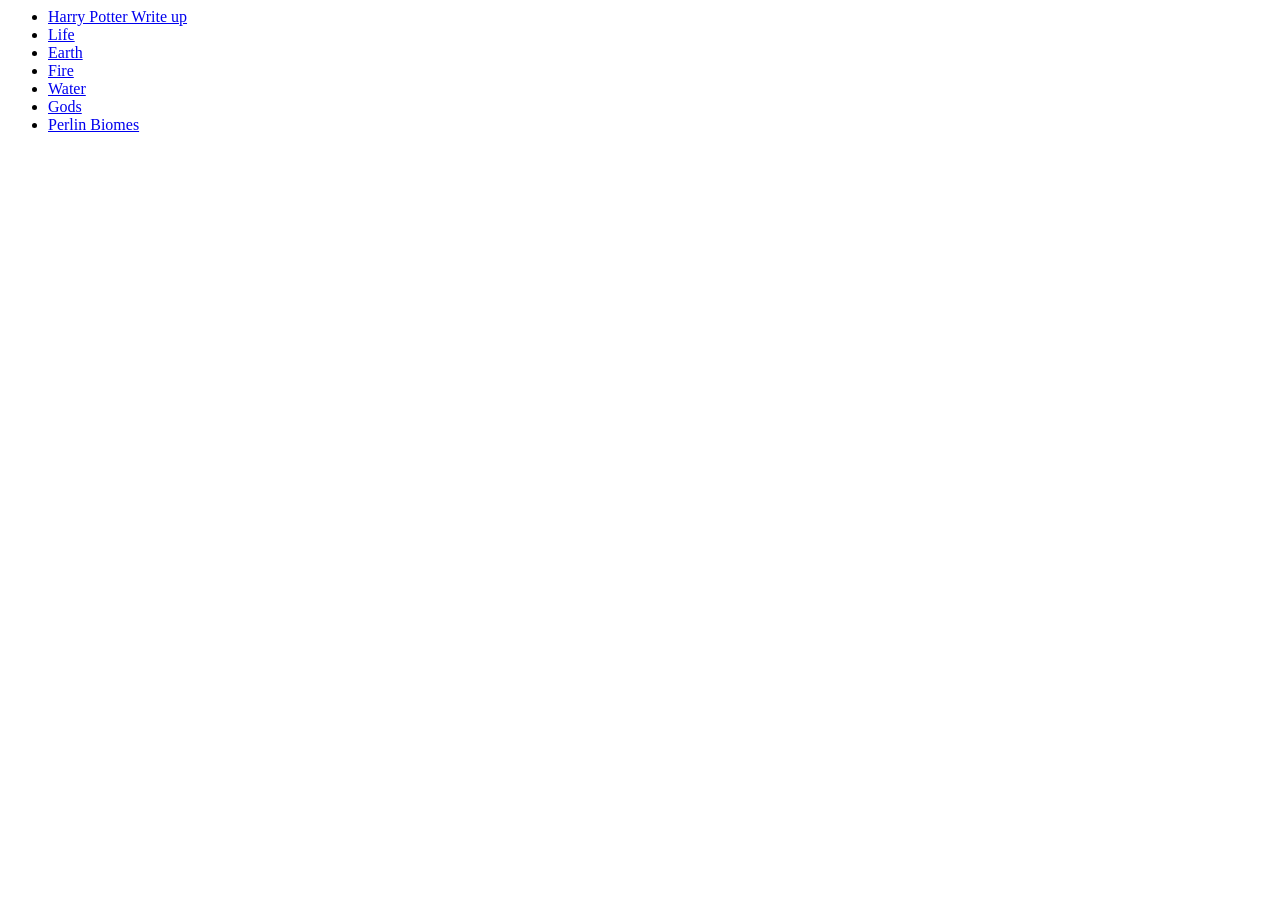
<file: index.html>
<head>
	<!-- Google Tag Manager -->
	<script>(function(w,d,s,l,i){w[l]=w[l]||[];w[l].push({'gtm.start':
	new Date().getTime(),event:'gtm.js'});var f=d.getElementsByTagName(s)[0],
	j=d.createElement(s),dl=l!='dataLayer'?'&l='+l:'';j.async=true;j.src=
	'https://www.googletagmanager.com/gtm.js?id='+i+dl;f.parentNode.insertBefore(j,f);
	})(window,document,'script','dataLayer','GTM-N2RHJV7');</script>
	<!-- End Google Tag Manager -->
	<script>
	  !function(){var analytics=window.analytics=window.analytics||[];if(!analytics.initialize)if(analytics.invoked)window.console&&console.error&&console.error("Segment snippet included twice.");else{analytics.invoked=!0;analytics.methods=["trackSubmit","trackClick","trackLink","trackForm","pageview","identify","reset","group","track","ready","alias","debug","page","once","off","on"];analytics.factory=function(t){return function(){var e=Array.prototype.slice.call(arguments);e.unshift(t);analytics.push(e);return analytics}};for(var t=0;t<analytics.methods.length;t++){var e=analytics.methods[t];analytics[e]=analytics.factory(e)}analytics.load=function(t,e){var n=document.createElement("script");n.type="text/javascript";n.async=!0;n.src="https://cdn.segment.com/analytics.js/v1/"+t+"/analytics.min.js";var a=document.getElementsByTagName("script")[0];a.parentNode.insertBefore(n,a);analytics._loadOptions=e};analytics.SNIPPET_VERSION="4.1.0";
	  analytics.load("qs7KP1SrnlSjcbhibs72qinBI5zYiNpm");
	  analytics.page();
	  }}();
	</script>
</head>
<body>
	<!-- Google Tag Manager (noscript) -->
	<noscript><iframe src="https://www.googletagmanager.com/ns.html?id=GTM-N2RHJV7"
	height="0" width="0" style="display:none;visibility:hidden"></iframe></noscript>
	<!-- End Google Tag Manager (noscript) -->
	<ul>
		<li>
			<a href="harry-potter.html">Harry Potter Write up</a>
		</li>
		<li>
			<a href="life.html">Life</a>
		</li>
		<li>
			<a href="dungeon.html">Earth</a>
		</li>
		<li>
			<a href="fire.html">Fire</a>
		</li>
		<li>
			<a href="water.html">Water</a>
		</li>
		<li>
			<a href="gods.html">Gods</a>
		</li>
		<li>
			<a href="perlin-biome.html">Perlin Biomes</a>
		</li>
	</ul>	
</body>
</file>
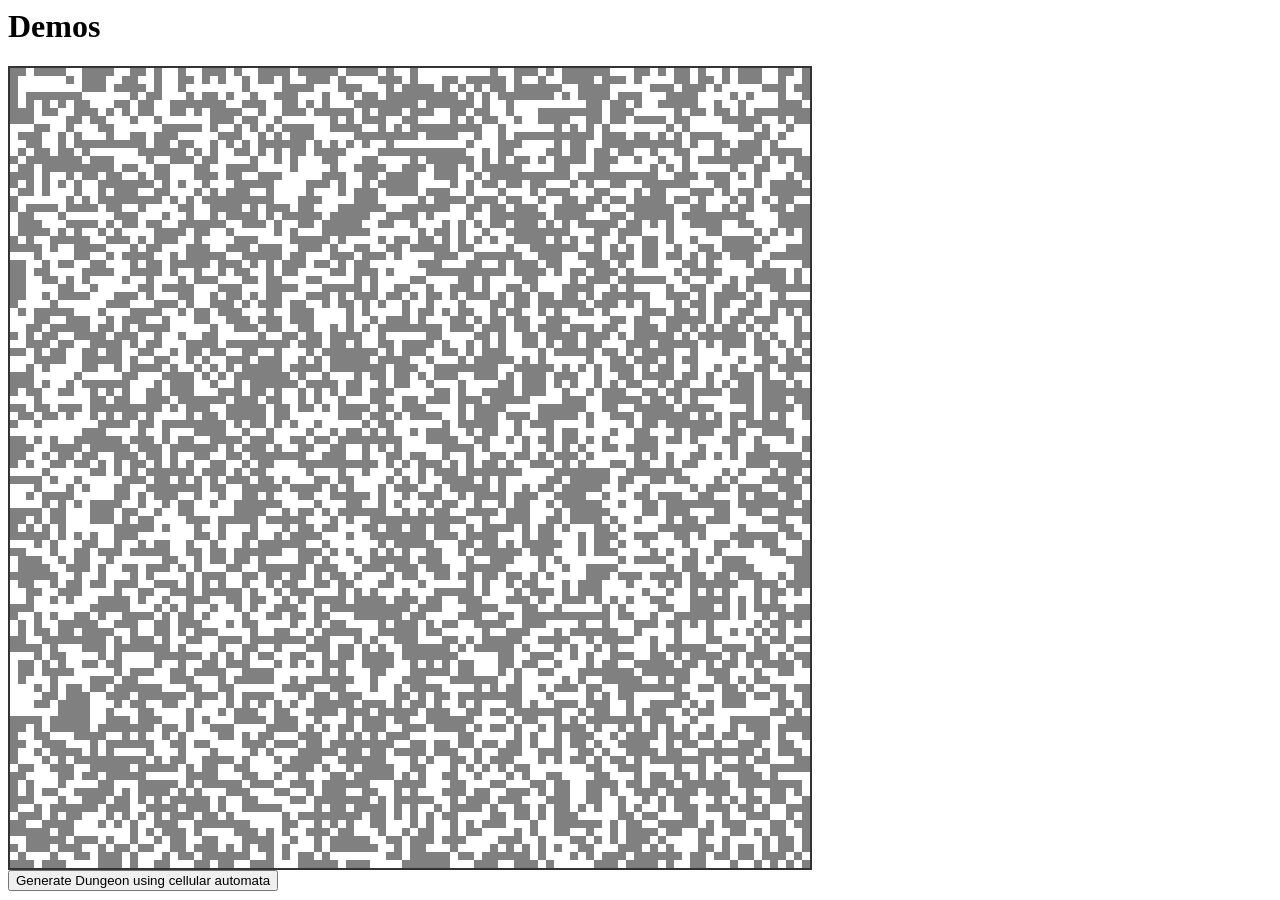
<file: dungeon.html>
<head>
	<!-- Google Tag Manager -->
	<script>(function(w,d,s,l,i){w[l]=w[l]||[];w[l].push({'gtm.start':
	new Date().getTime(),event:'gtm.js'});var f=d.getElementsByTagName(s)[0],
	j=d.createElement(s),dl=l!='dataLayer'?'&l='+l:'';j.async=true;j.src=
	'https://www.googletagmanager.com/gtm.js?id='+i+dl;f.parentNode.insertBefore(j,f);
	})(window,document,'script','dataLayer','GTM-N2RHJV7');</script>
	<!-- End Google Tag Manager -->
	<script>
	  !function(){var analytics=window.analytics=window.analytics||[];if(!analytics.initialize)if(analytics.invoked)window.console&&console.error&&console.error("Segment snippet included twice.");else{analytics.invoked=!0;analytics.methods=["trackSubmit","trackClick","trackLink","trackForm","pageview","identify","reset","group","track","ready","alias","debug","page","once","off","on"];analytics.factory=function(t){return function(){var e=Array.prototype.slice.call(arguments);e.unshift(t);analytics.push(e);return analytics}};for(var t=0;t<analytics.methods.length;t++){var e=analytics.methods[t];analytics[e]=analytics.factory(e)}analytics.load=function(t,e){var n=document.createElement("script");n.type="text/javascript";n.async=!0;n.src="https://cdn.segment.com/analytics.js/v1/"+t+"/analytics.min.js";var a=document.getElementsByTagName("script")[0];a.parentNode.insertBefore(n,a);analytics._loadOptions=e};analytics.SNIPPET_VERSION="4.1.0";
	  analytics.load("qs7KP1SrnlSjcbhibs72qinBI5zYiNpm");
	  analytics.page();
	  }}();
	</script>
</head>
<body>
	<!-- Google Tag Manager (noscript) -->
	<noscript><iframe src="https://www.googletagmanager.com/ns.html?id=GTM-N2RHJV7"
	height="0" width="0" style="display:none;visibility:hidden"></iframe></noscript>
	<!-- End Google Tag Manager (noscript) -->
	<h1>Demos</h1>
	<canvas width="800" height="800"  style="border:solid #333 2px;"></canvas>
	<br/>
	<script type="text/javascript" src="src/dungeon.js"></script>
	<button onclick="run()">Generate Dungeon using cellular automata</button>
</body>
</file>
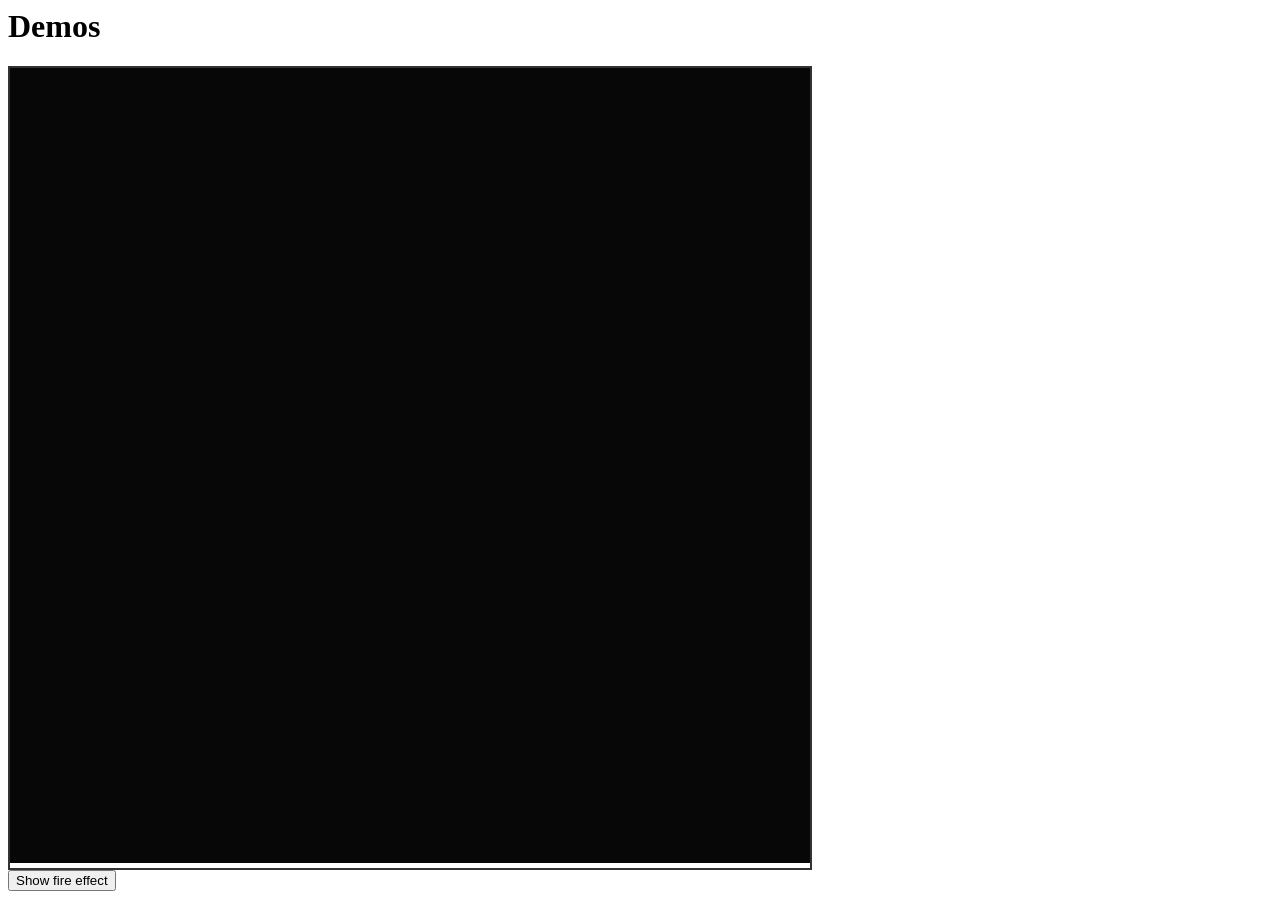
<file: fire.html>
<head>
	<!-- Google Tag Manager -->
	<script>(function(w,d,s,l,i){w[l]=w[l]||[];w[l].push({'gtm.start':
	new Date().getTime(),event:'gtm.js'});var f=d.getElementsByTagName(s)[0],
	j=d.createElement(s),dl=l!='dataLayer'?'&l='+l:'';j.async=true;j.src=
	'https://www.googletagmanager.com/gtm.js?id='+i+dl;f.parentNode.insertBefore(j,f);
	})(window,document,'script','dataLayer','GTM-N2RHJV7');</script>
	<!-- End Google Tag Manager -->
	<script>
	  !function(){var analytics=window.analytics=window.analytics||[];if(!analytics.initialize)if(analytics.invoked)window.console&&console.error&&console.error("Segment snippet included twice.");else{analytics.invoked=!0;analytics.methods=["trackSubmit","trackClick","trackLink","trackForm","pageview","identify","reset","group","track","ready","alias","debug","page","once","off","on"];analytics.factory=function(t){return function(){var e=Array.prototype.slice.call(arguments);e.unshift(t);analytics.push(e);return analytics}};for(var t=0;t<analytics.methods.length;t++){var e=analytics.methods[t];analytics[e]=analytics.factory(e)}analytics.load=function(t,e){var n=document.createElement("script");n.type="text/javascript";n.async=!0;n.src="https://cdn.segment.com/analytics.js/v1/"+t+"/analytics.min.js";var a=document.getElementsByTagName("script")[0];a.parentNode.insertBefore(n,a);analytics._loadOptions=e};analytics.SNIPPET_VERSION="4.1.0";
	  analytics.load("qs7KP1SrnlSjcbhibs72qinBI5zYiNpm");
	  analytics.page();
	  }}();
	</script>
</head>
<body>
	<!-- Google Tag Manager (noscript) -->
	<noscript><iframe src="https://www.googletagmanager.com/ns.html?id=GTM-N2RHJV7"
	height="0" width="0" style="display:none;visibility:hidden"></iframe></noscript>
	<!-- End Google Tag Manager (noscript) -->
	<h1>Demos</h1>
	<canvas width="800" height="800" style="border:solid #333 2px;"></canvas>
	<br/>
	<script type="text/javascript" src="src/fire.js"></script>
	<button onclick="run()">Show fire effect</button>
</body>
</file>
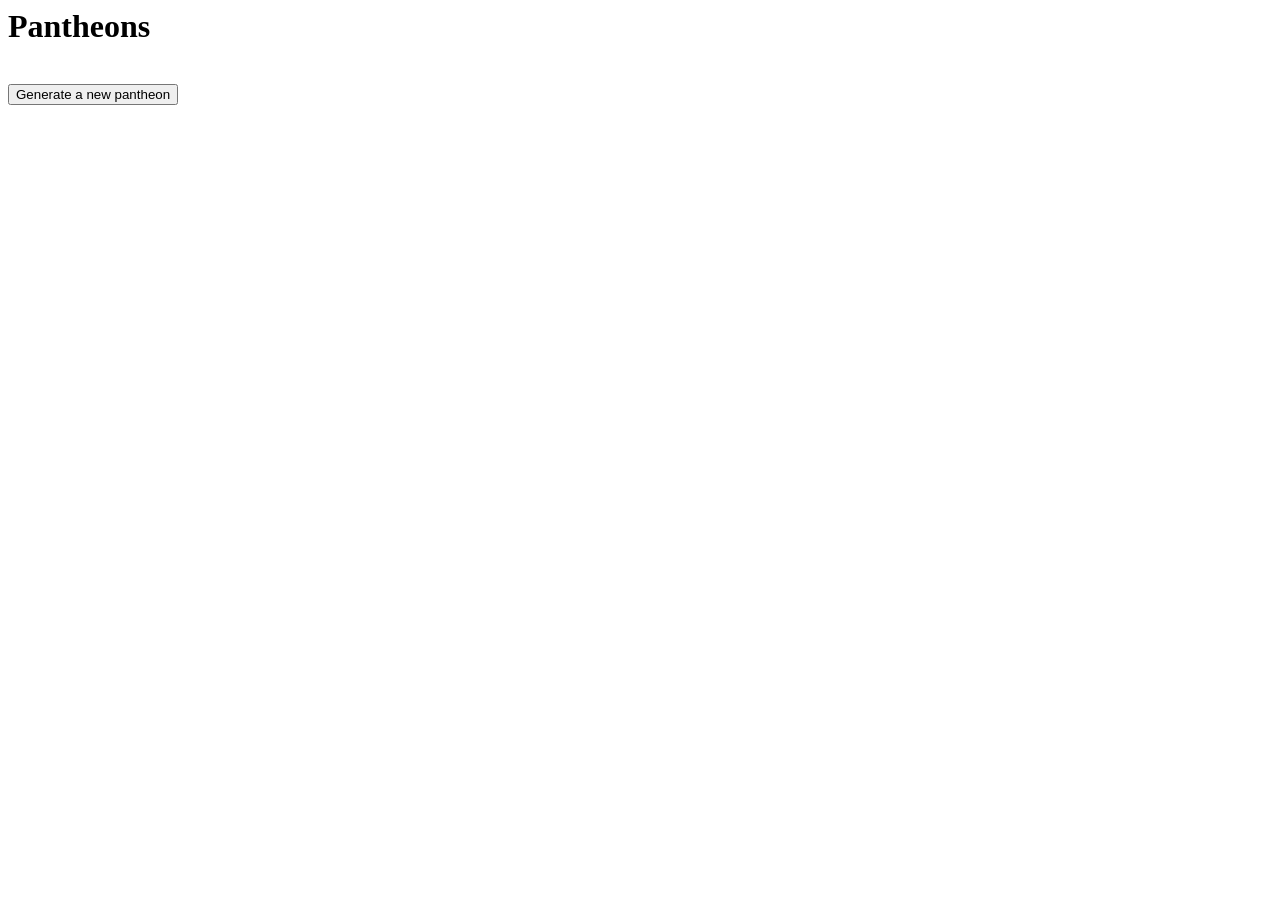
<file: gods.html>
<head>
	<!-- Google Tag Manager -->
	<script>(function(w,d,s,l,i){w[l]=w[l]||[];w[l].push({'gtm.start':
	new Date().getTime(),event:'gtm.js'});var f=d.getElementsByTagName(s)[0],
	j=d.createElement(s),dl=l!='dataLayer'?'&l='+l:'';j.async=true;j.src=
	'https://www.googletagmanager.com/gtm.js?id='+i+dl;f.parentNode.insertBefore(j,f);
	})(window,document,'script','dataLayer','GTM-N2RHJV7');</script>
	<!-- End Google Tag Manager -->
	<script>
	  !function(){var analytics=window.analytics=window.analytics||[];if(!analytics.initialize)if(analytics.invoked)window.console&&console.error&&console.error("Segment snippet included twice.");else{analytics.invoked=!0;analytics.methods=["trackSubmit","trackClick","trackLink","trackForm","pageview","identify","reset","group","track","ready","alias","debug","page","once","off","on"];analytics.factory=function(t){return function(){var e=Array.prototype.slice.call(arguments);e.unshift(t);analytics.push(e);return analytics}};for(var t=0;t<analytics.methods.length;t++){var e=analytics.methods[t];analytics[e]=analytics.factory(e)}analytics.load=function(t,e){var n=document.createElement("script");n.type="text/javascript";n.async=!0;n.src="https://cdn.segment.com/analytics.js/v1/"+t+"/analytics.min.js";var a=document.getElementsByTagName("script")[0];a.parentNode.insertBefore(n,a);analytics._loadOptions=e};analytics.SNIPPET_VERSION="4.1.0";
	  analytics.load("qs7KP1SrnlSjcbhibs72qinBI5zYiNpm");
	  analytics.page();
	  }}();
	</script>
	<link rel="stylesheet" type="text/css" href="resources/css/gods.css"/>
</head>
<body>
	<!-- Google Tag Manager (noscript) -->
	<noscript><iframe src="https://www.googletagmanager.com/ns.html?id=GTM-N2RHJV7"
	height="0" width="0" style="display:none;visibility:hidden"></iframe></noscript>
	<!-- End Google Tag Manager (noscript) -->
	<h1>Pantheons</h1>
	<div id="pantheonContainer" />
	<br/>
	<script type="text/javascript" src="src/gods.js"></script>
	<button onclick="createGod()">Generate a new pantheon</button>
</body>
</file>
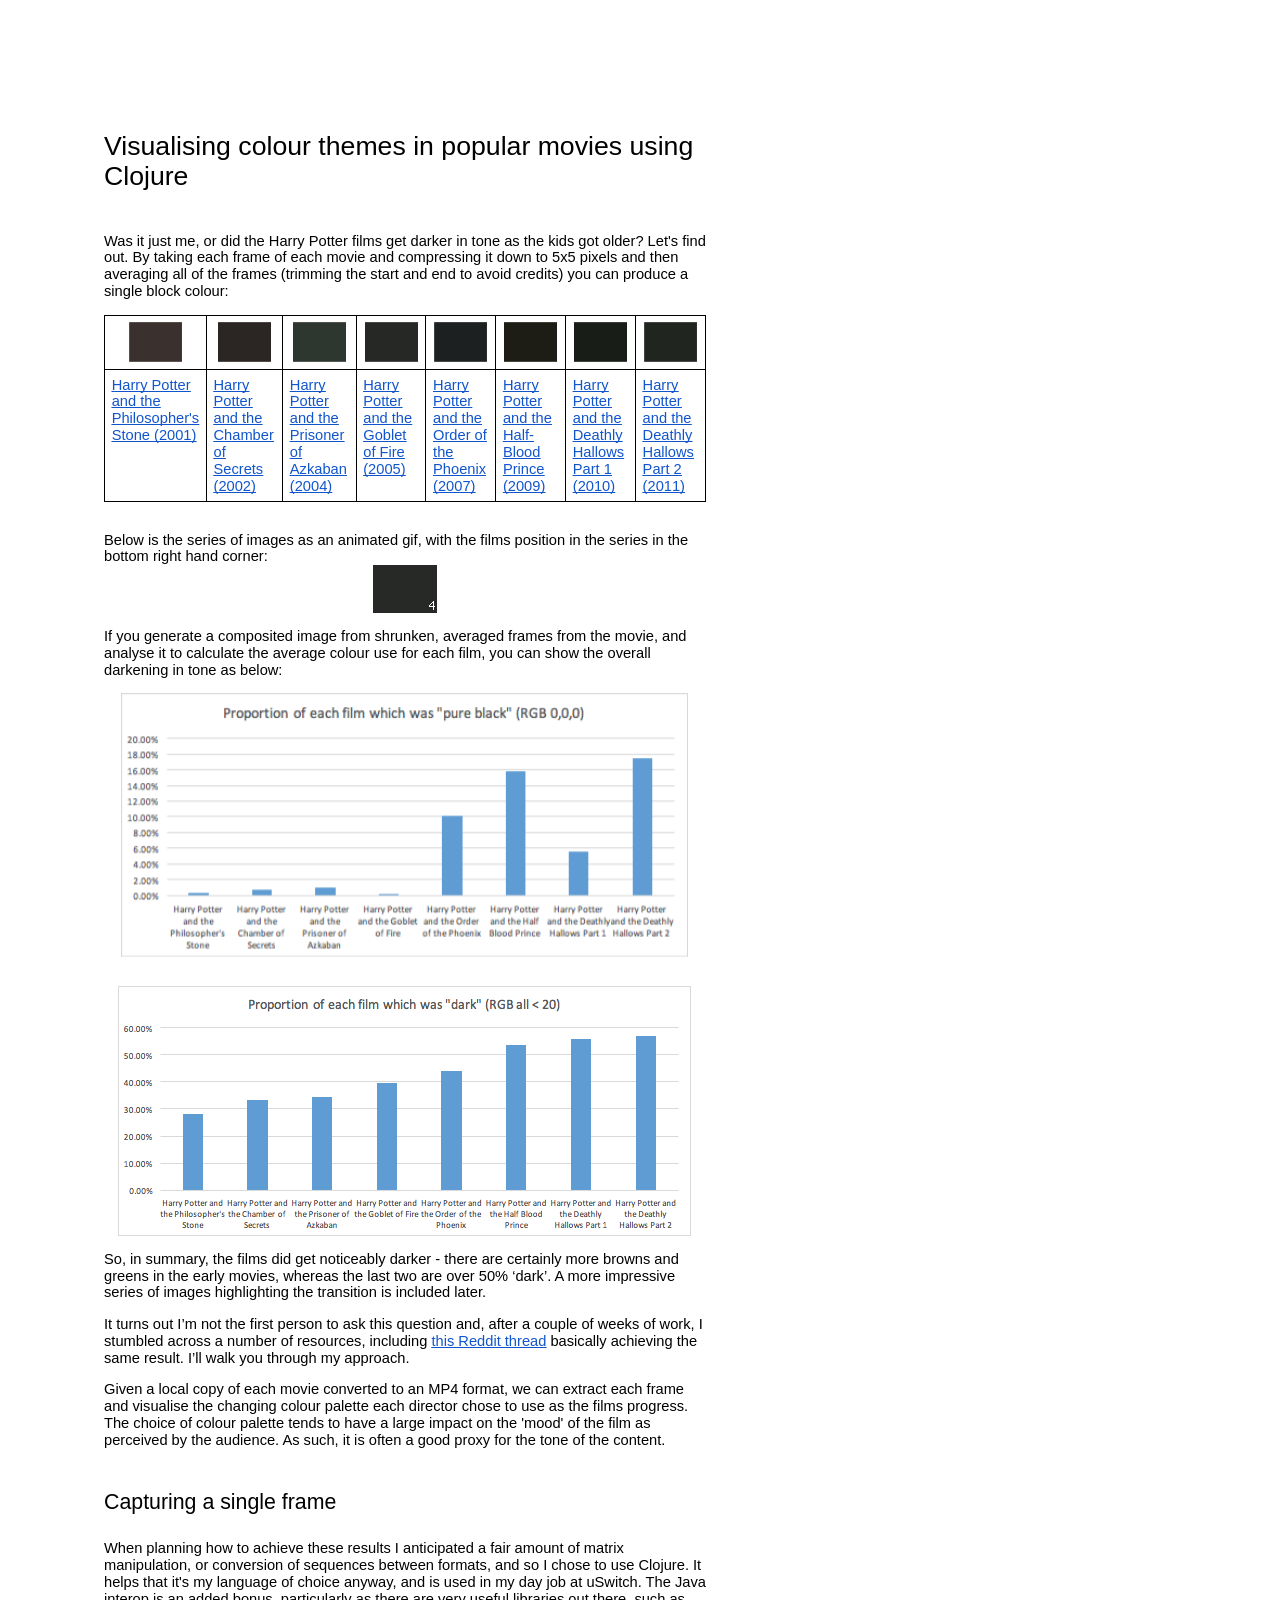
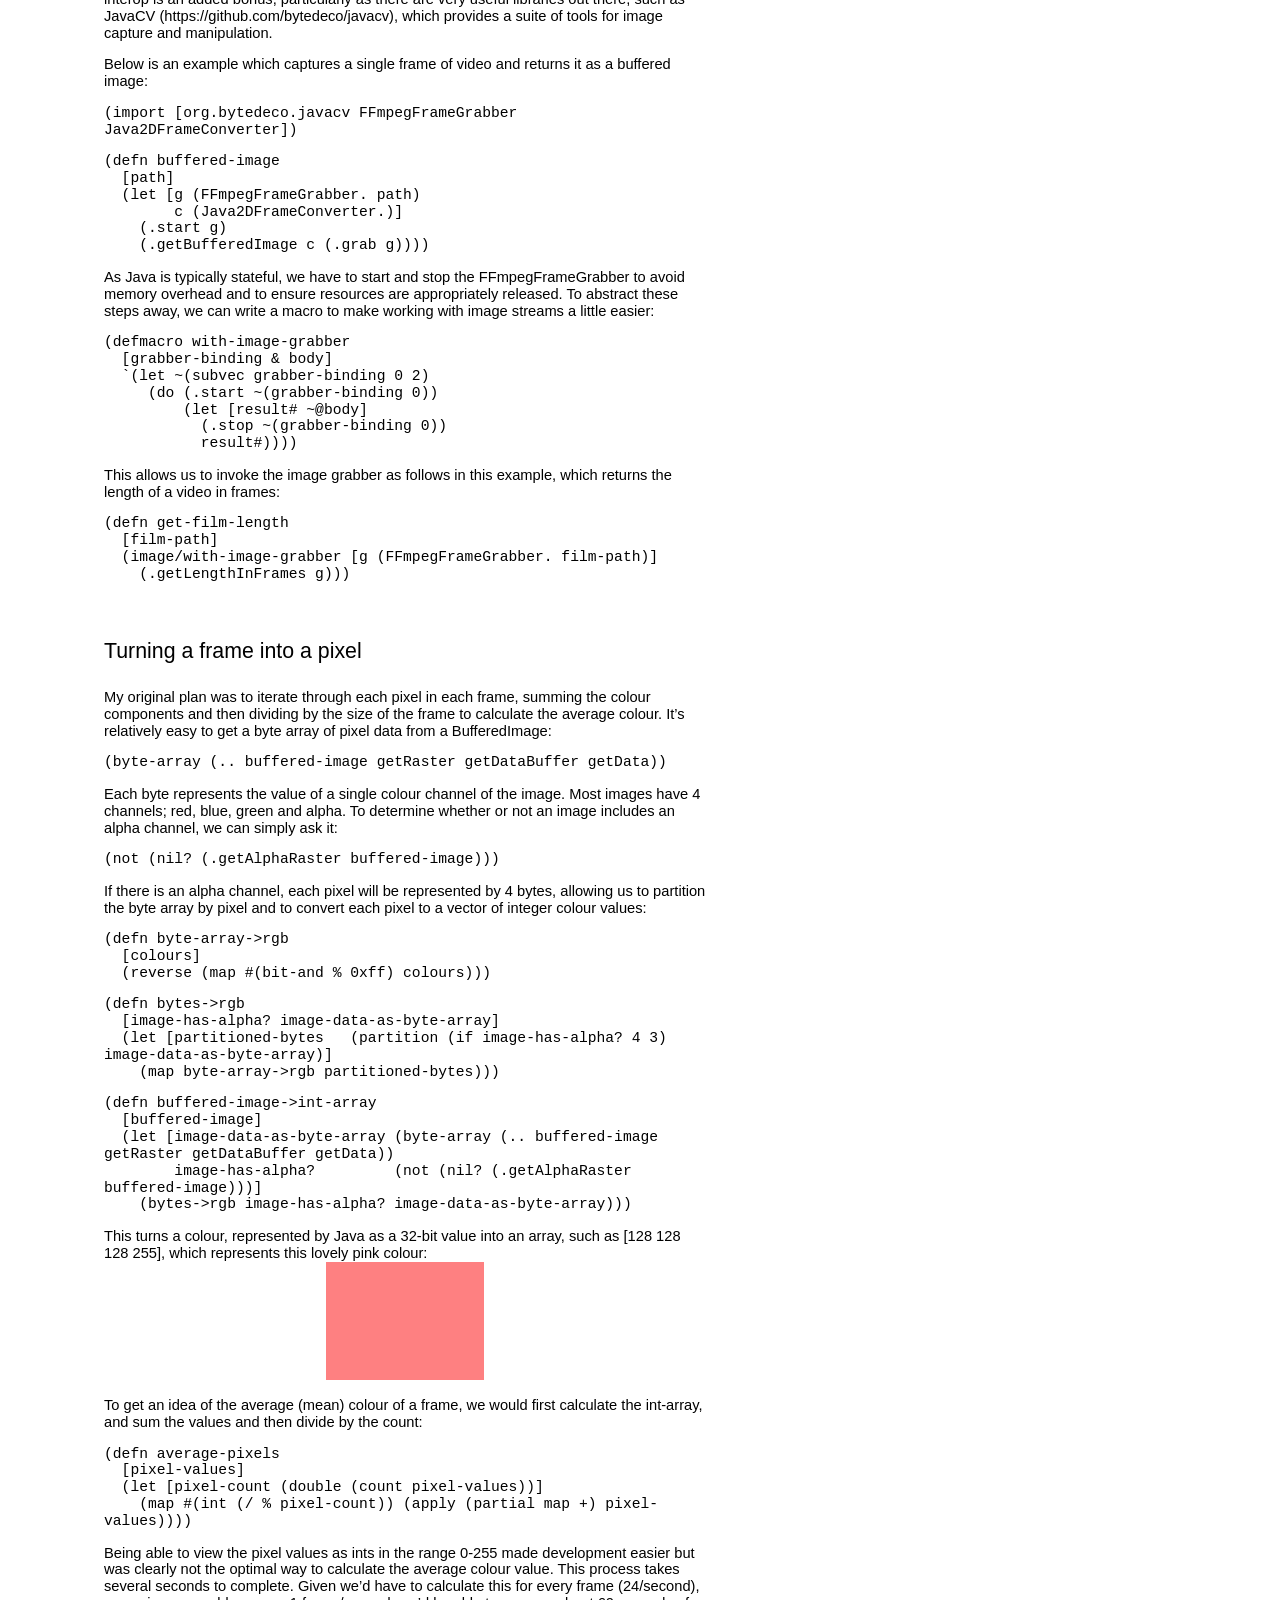
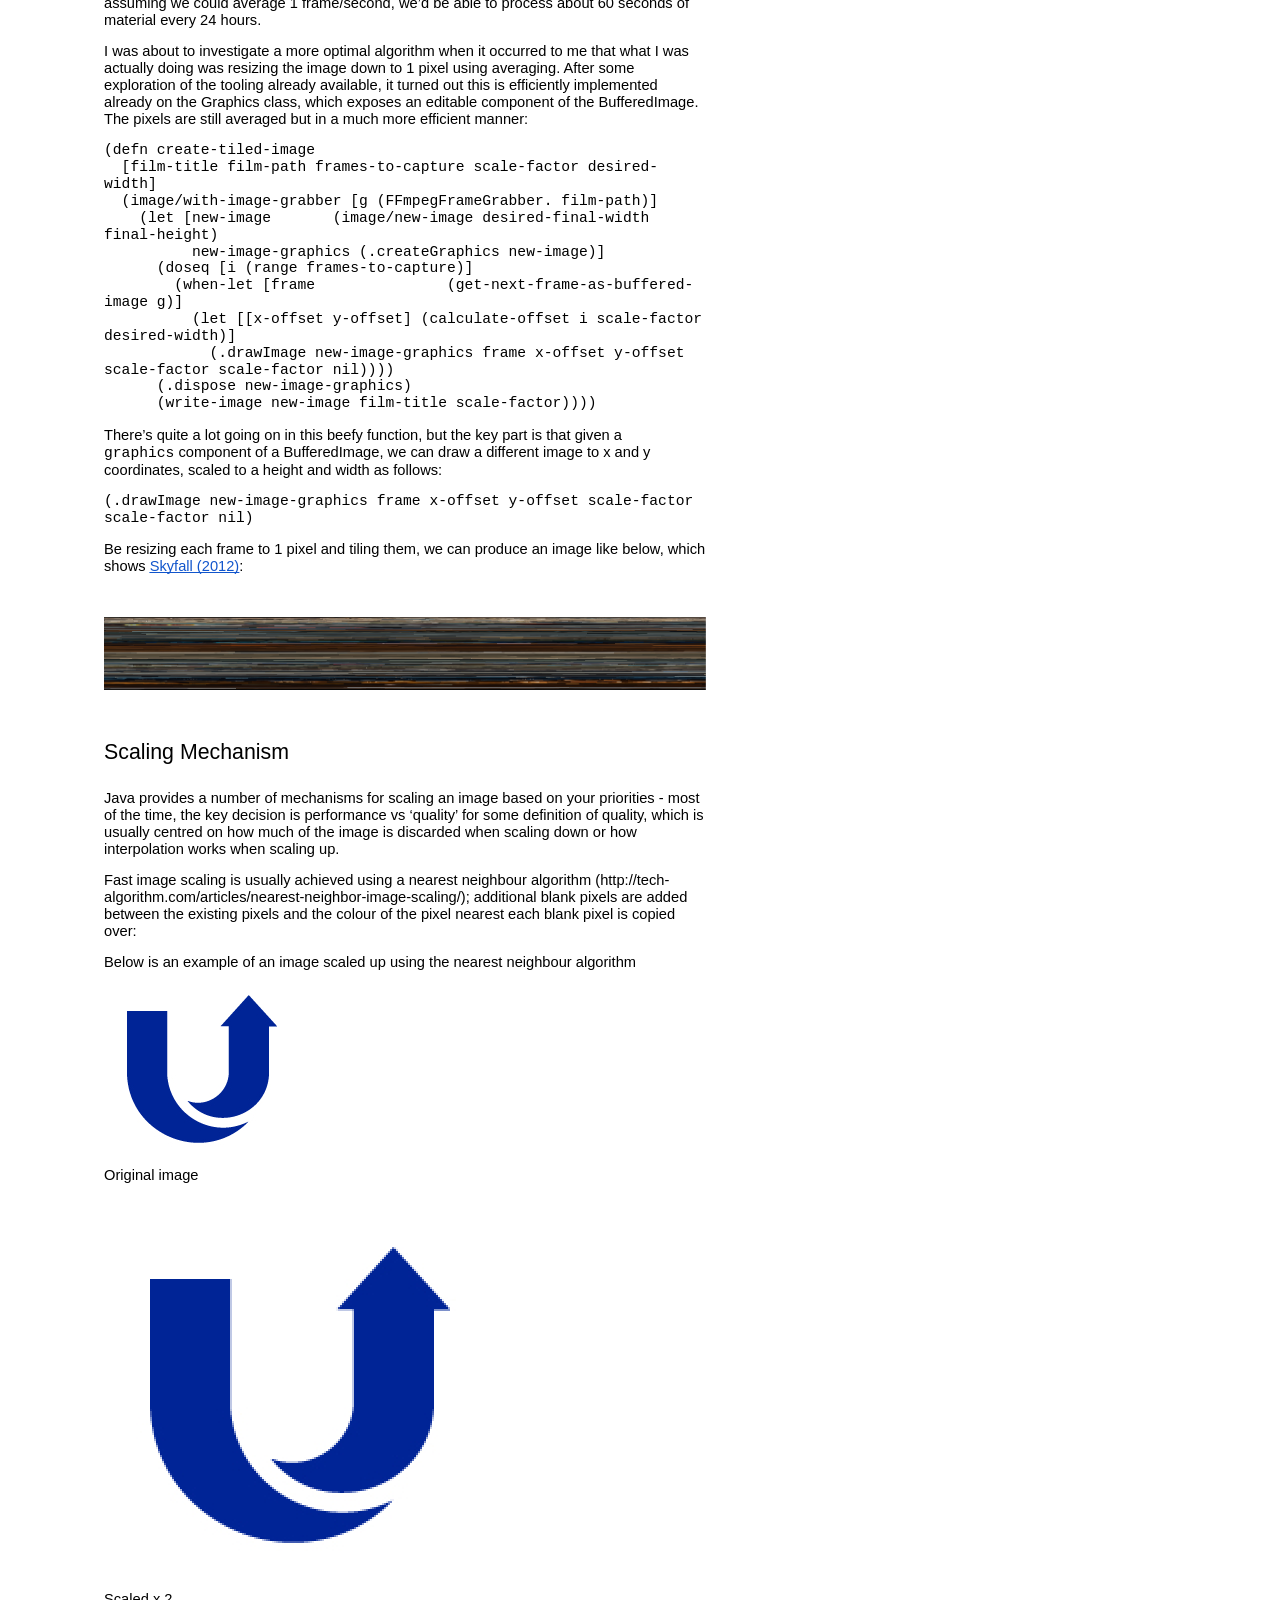
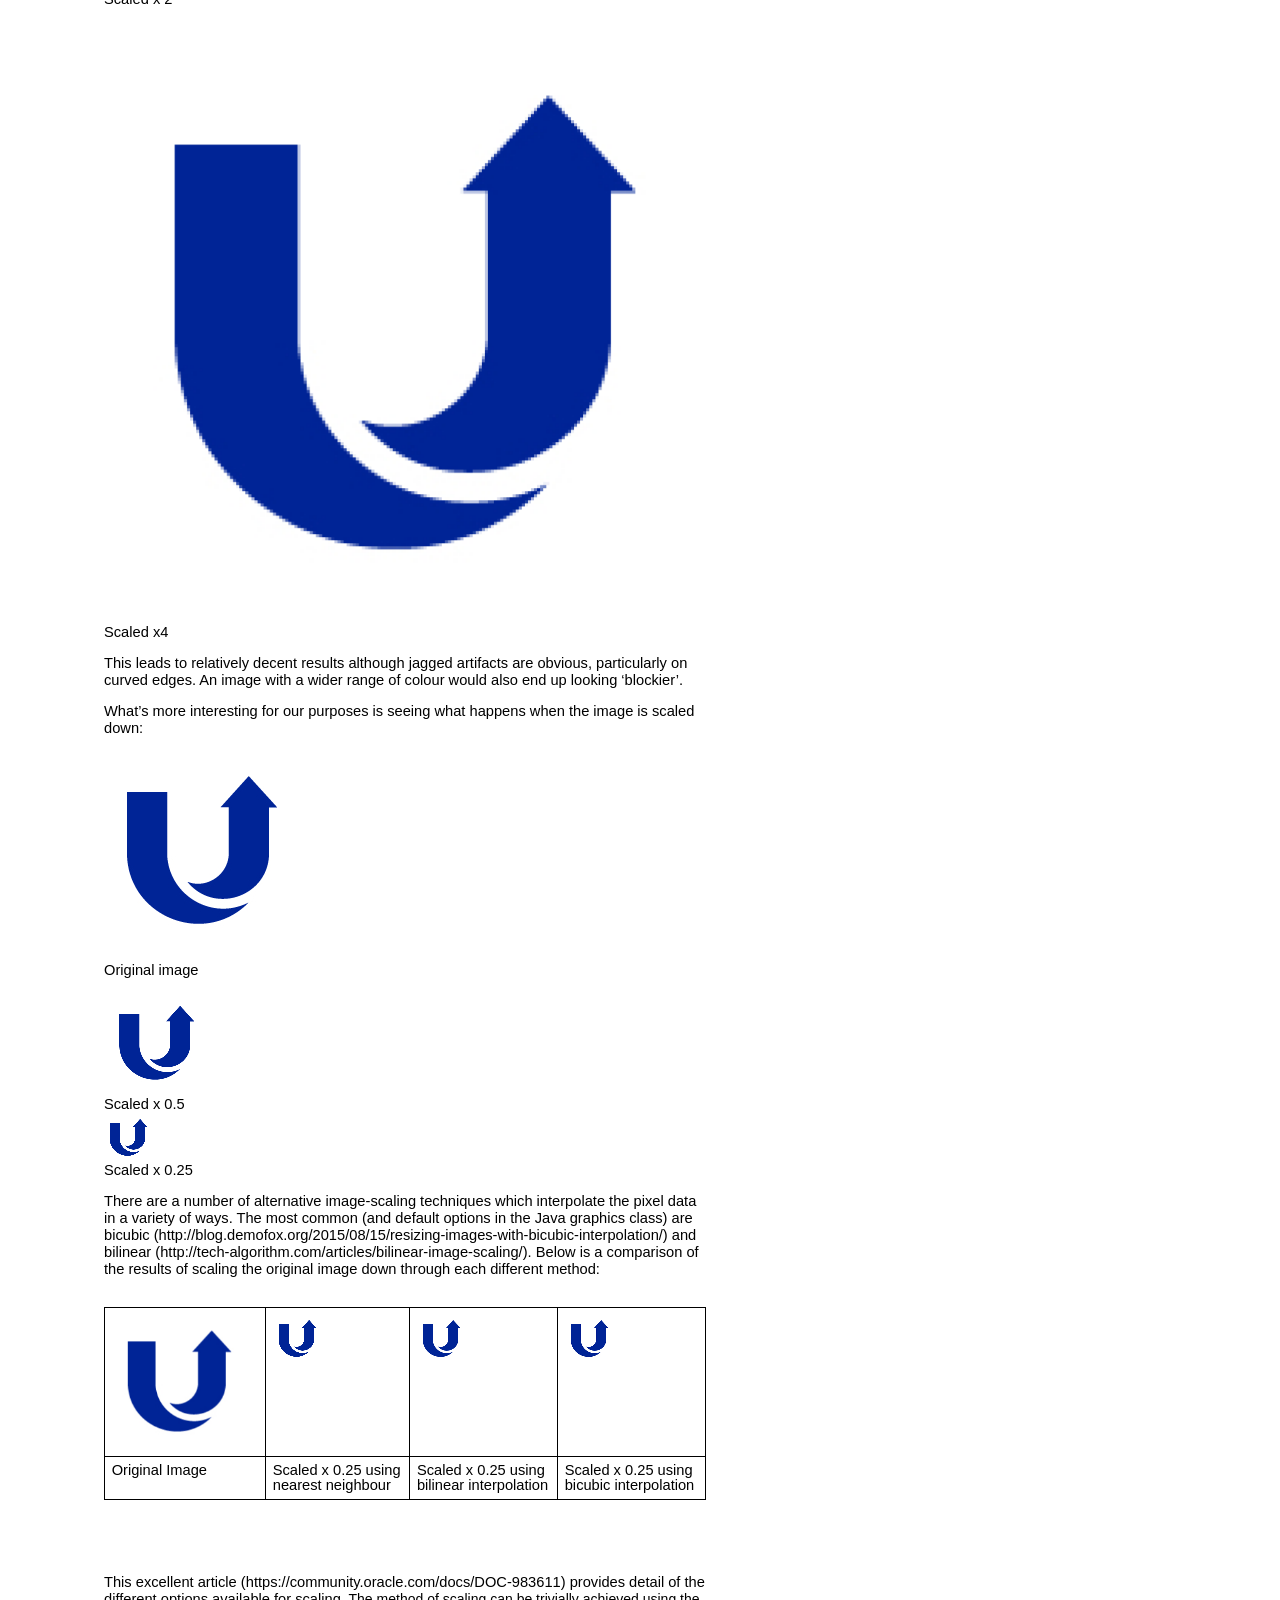
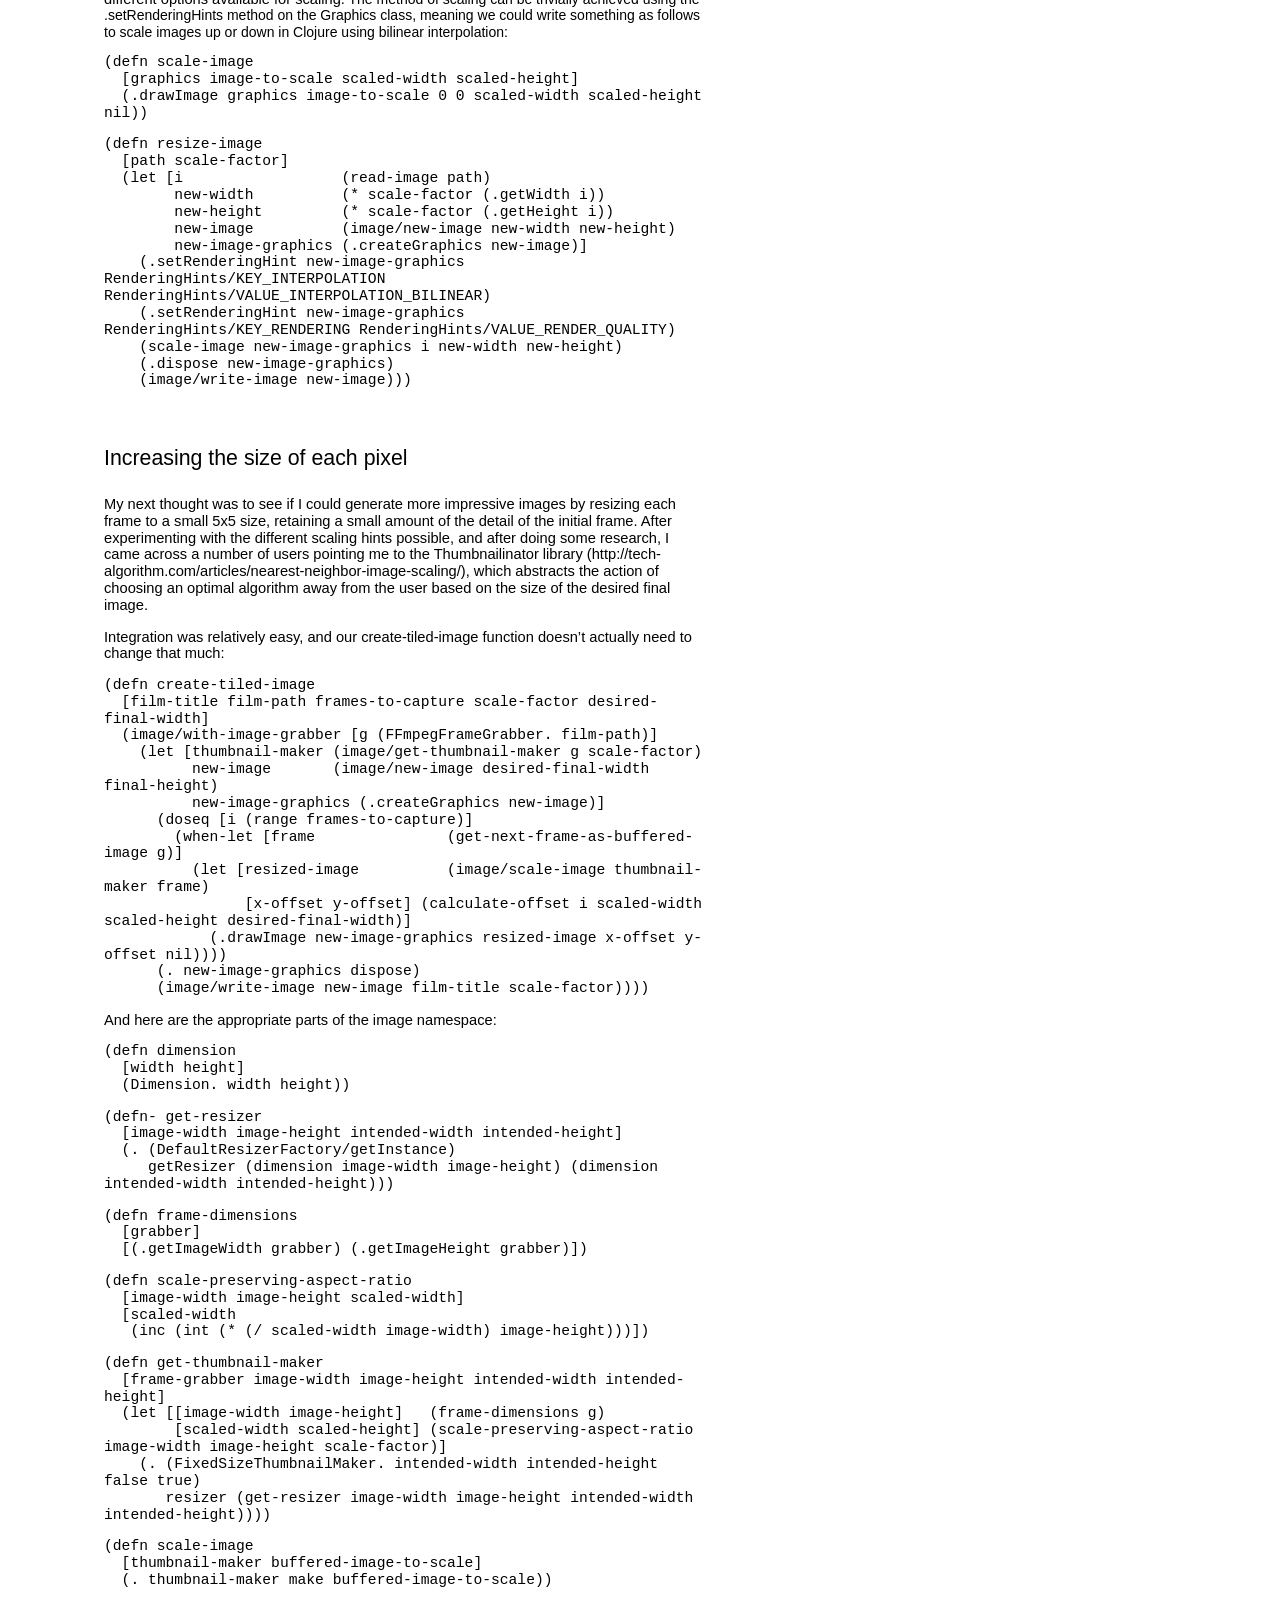
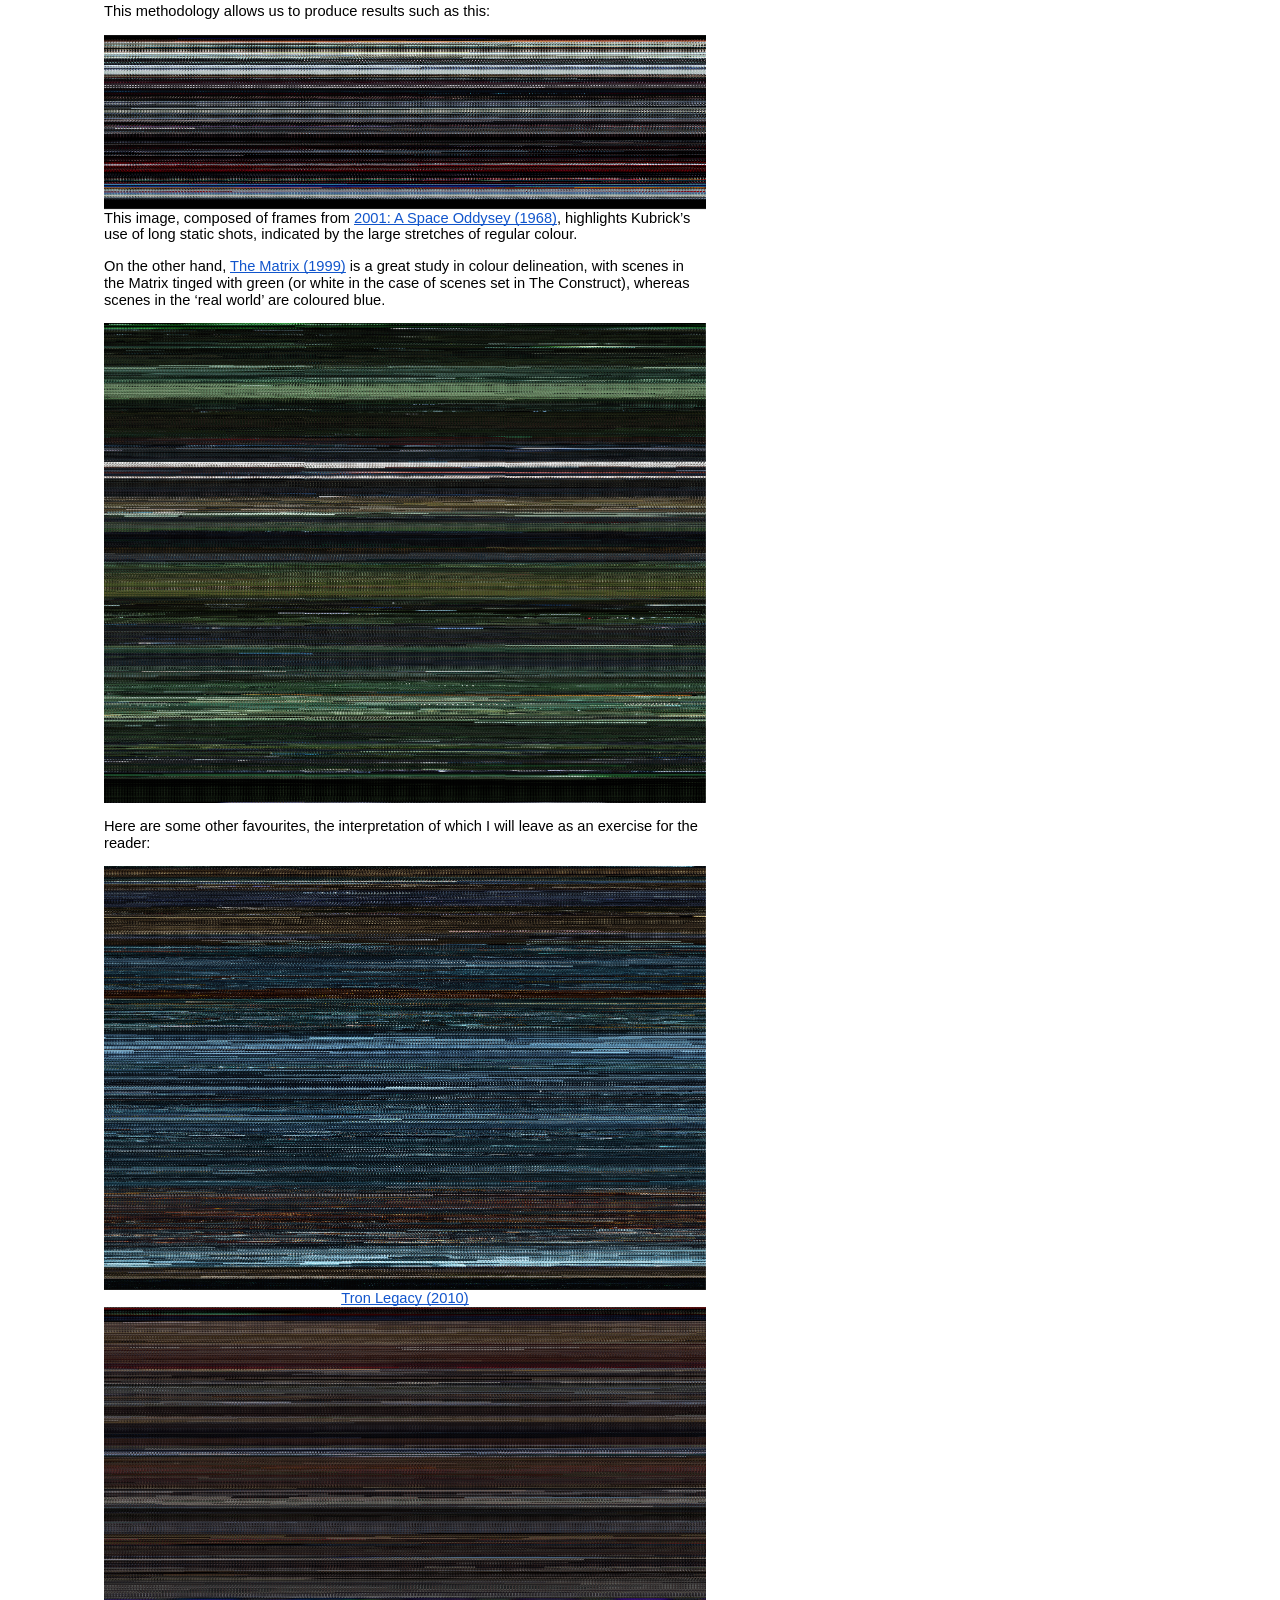
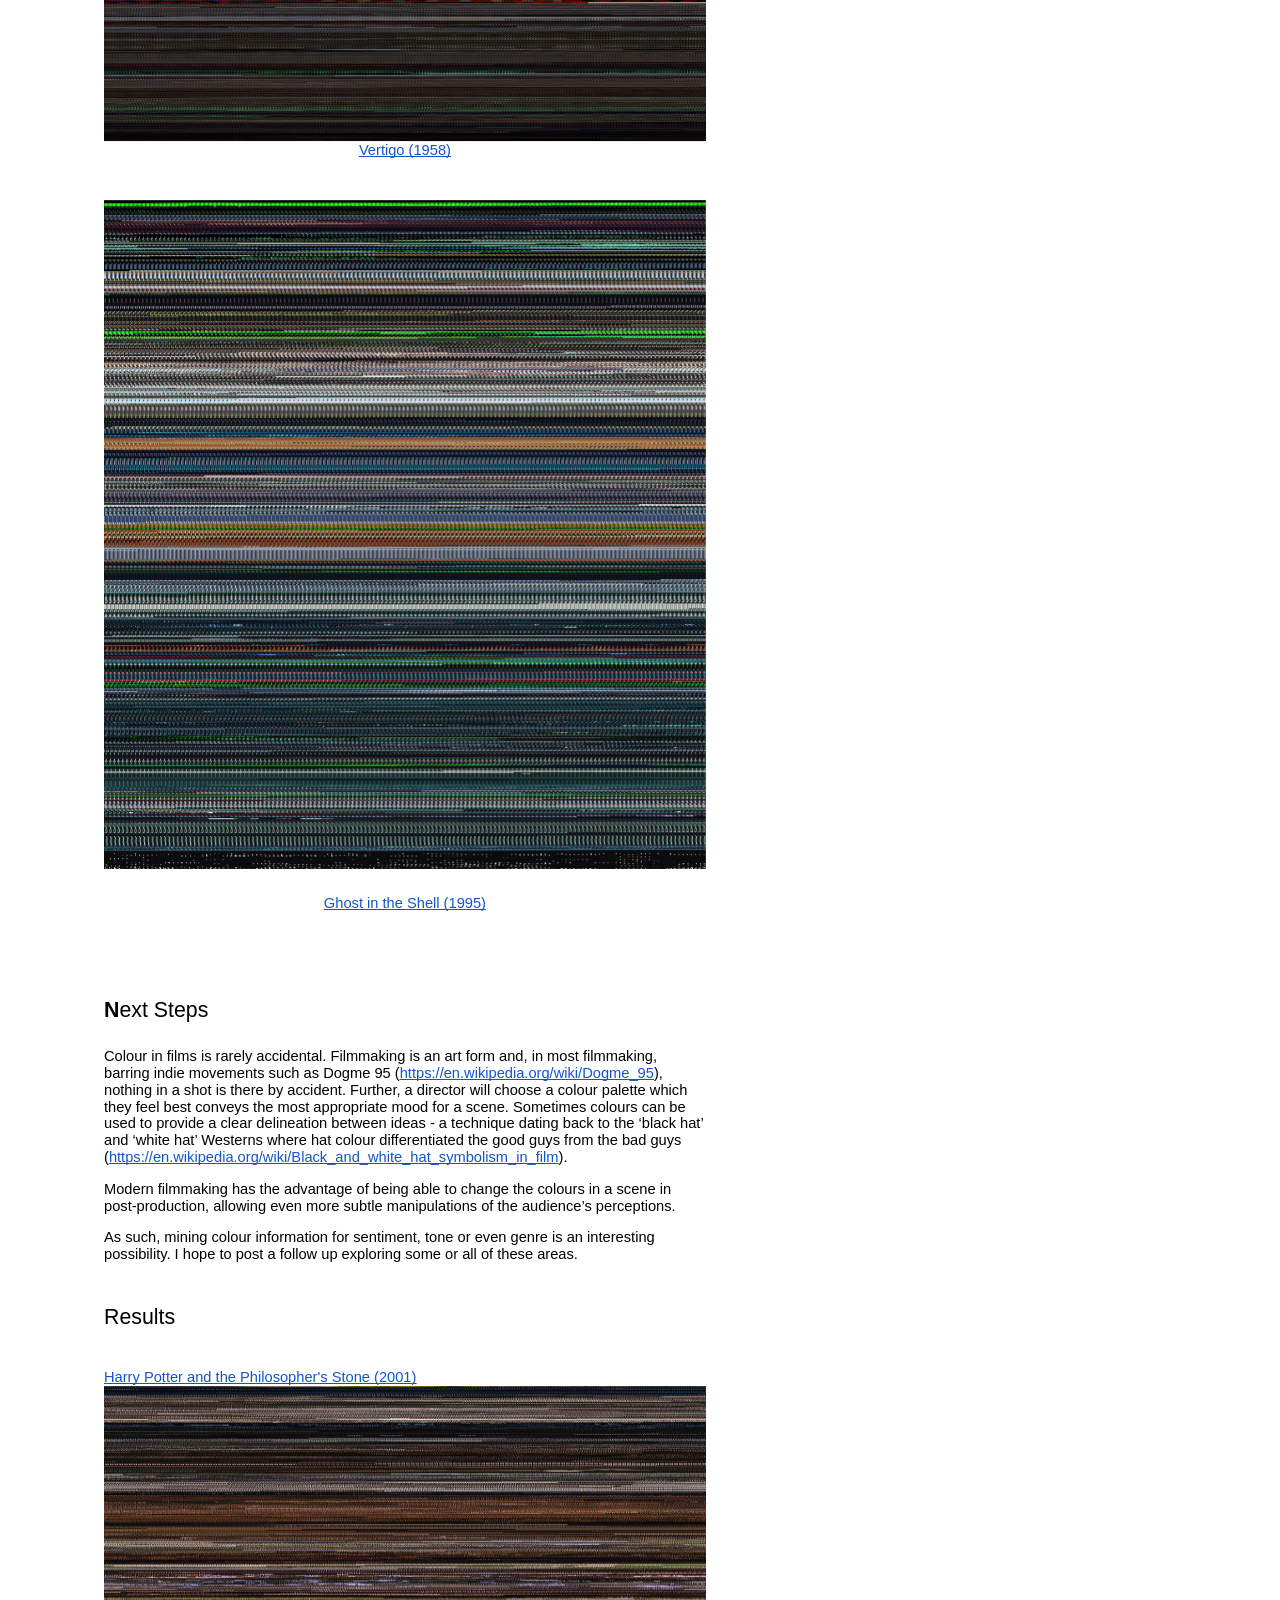
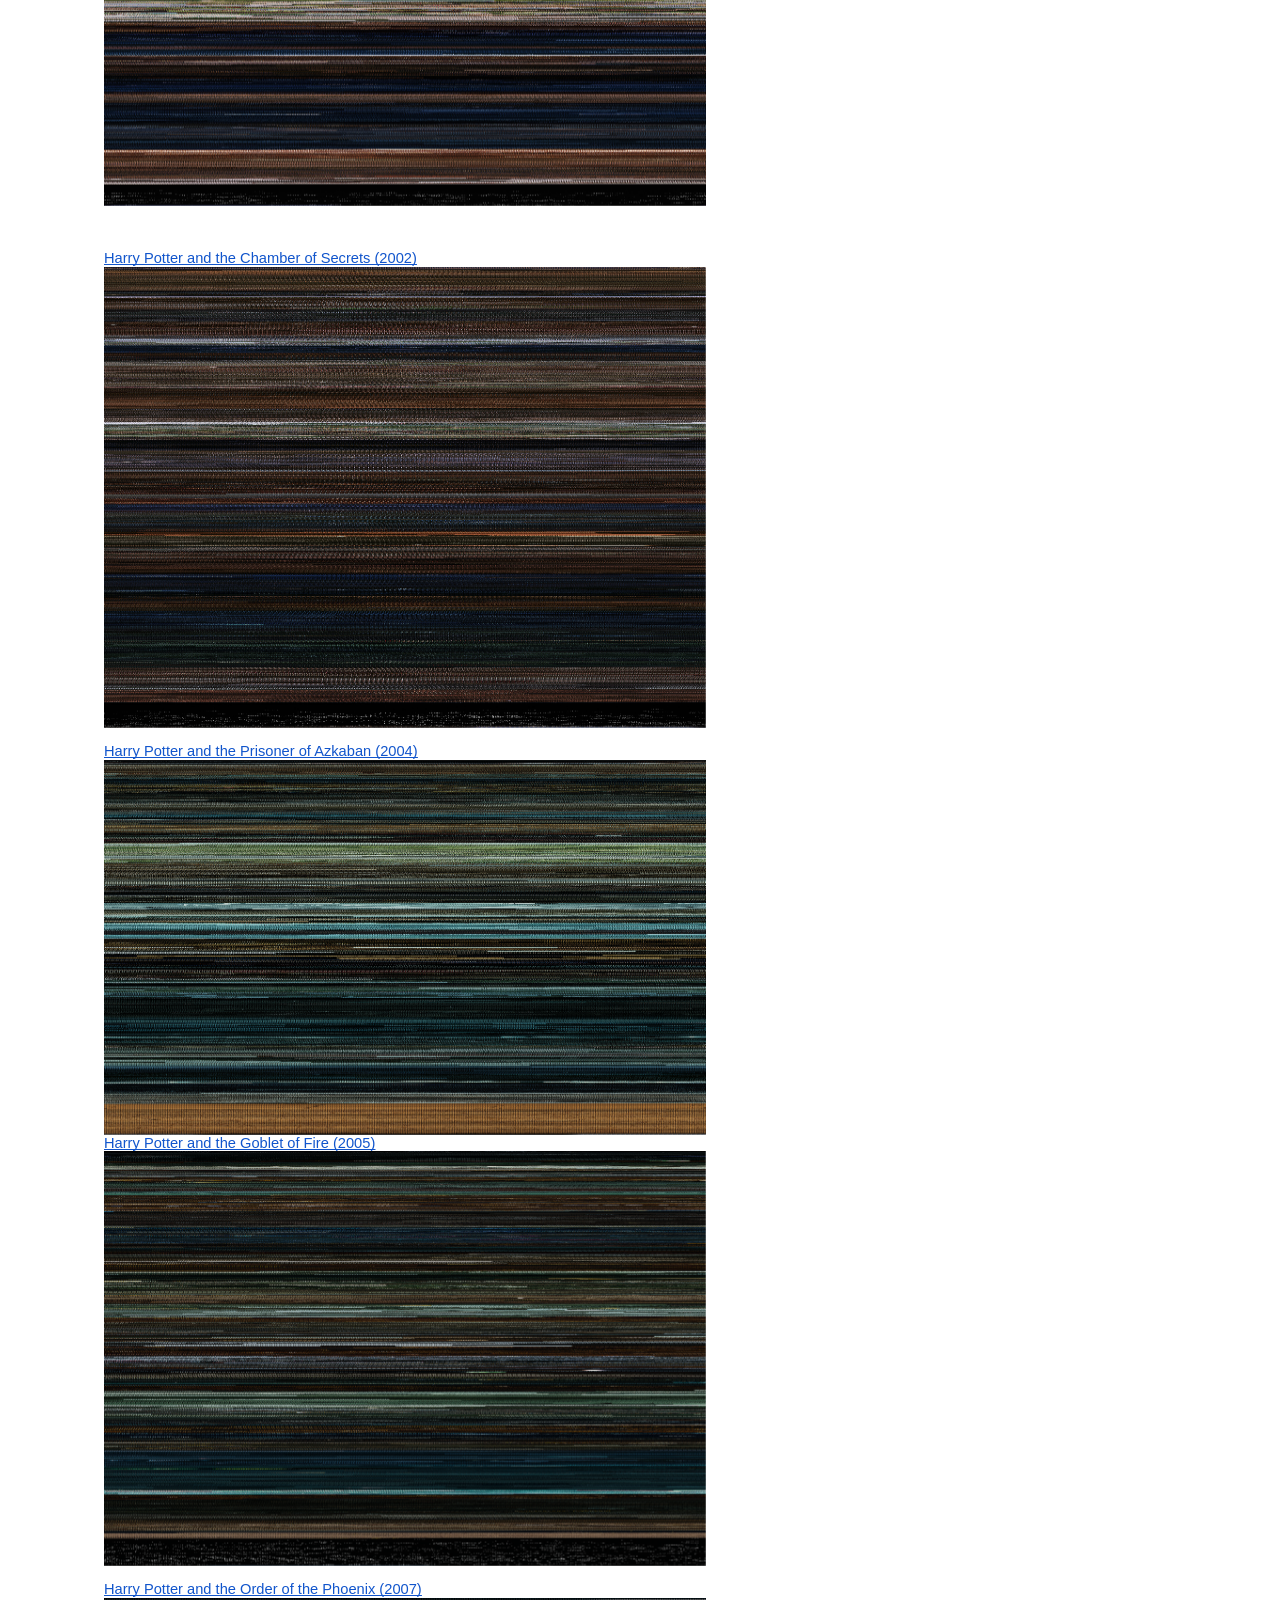
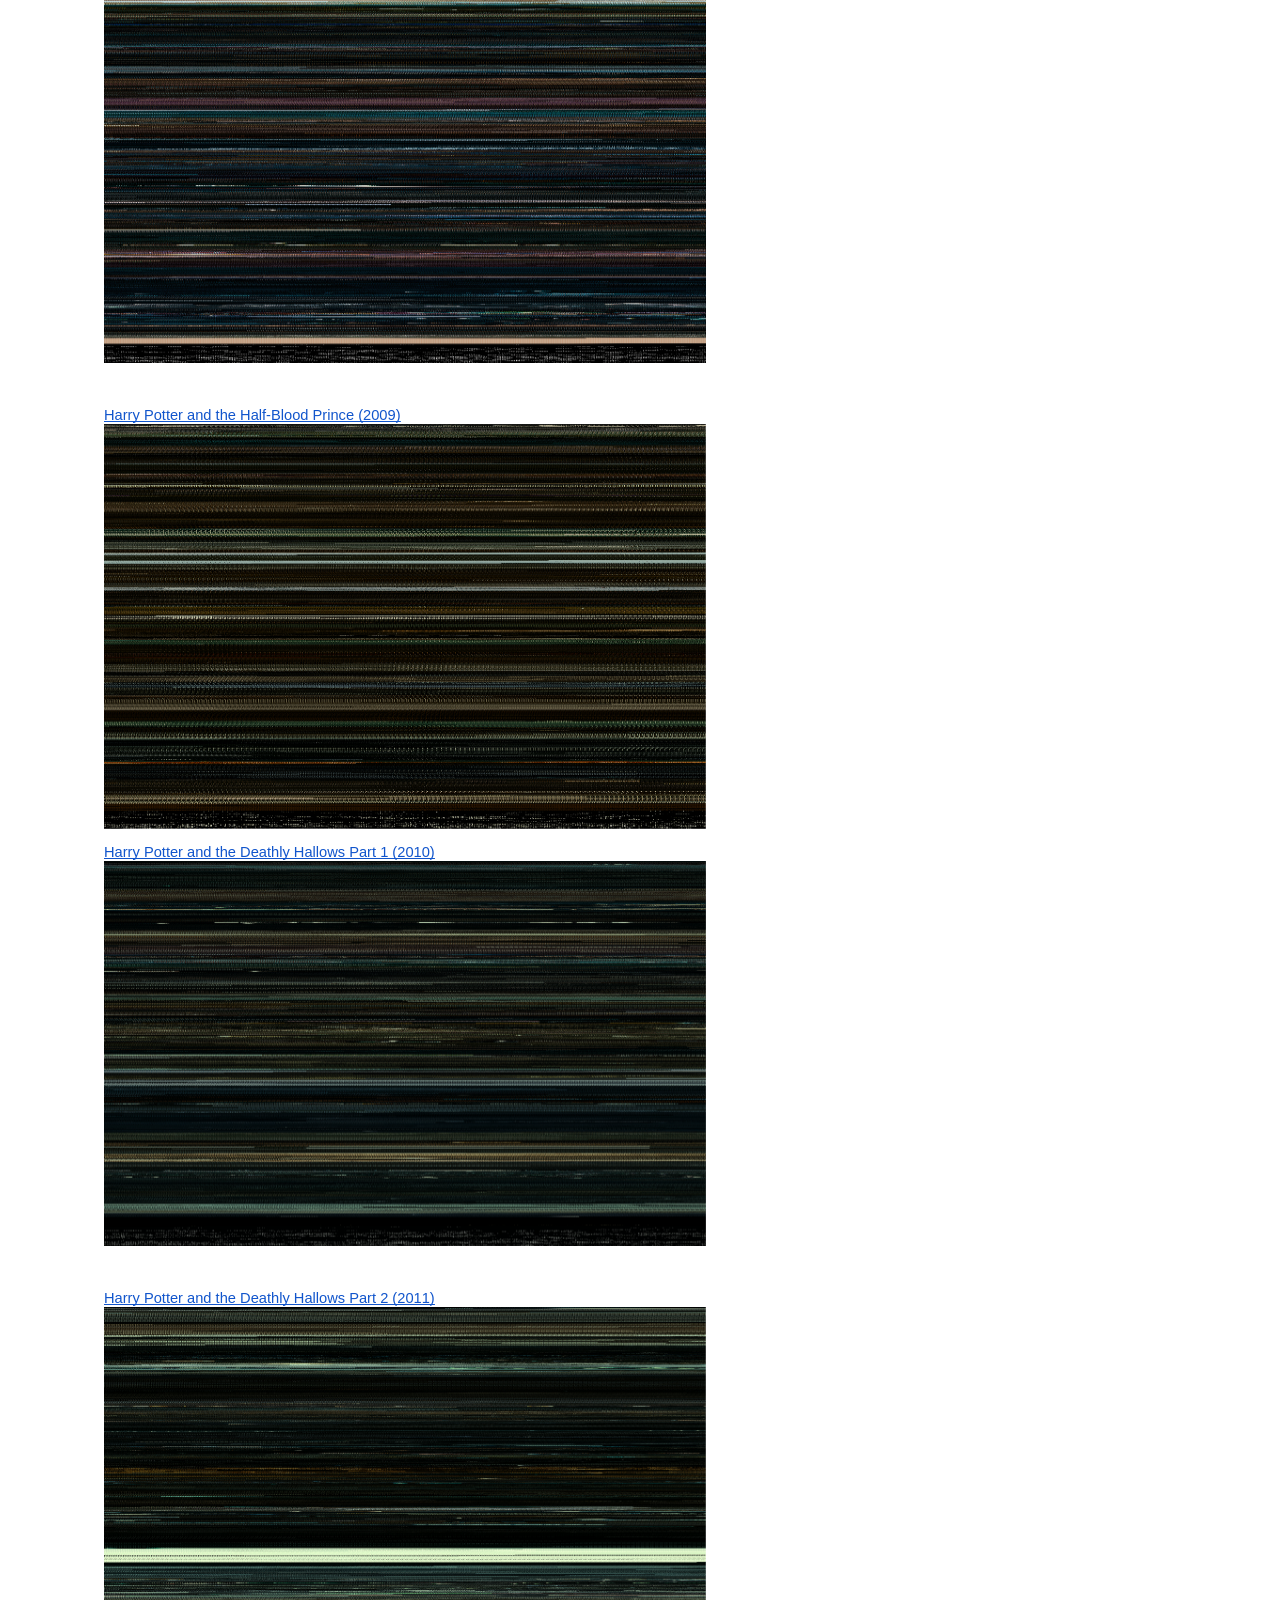
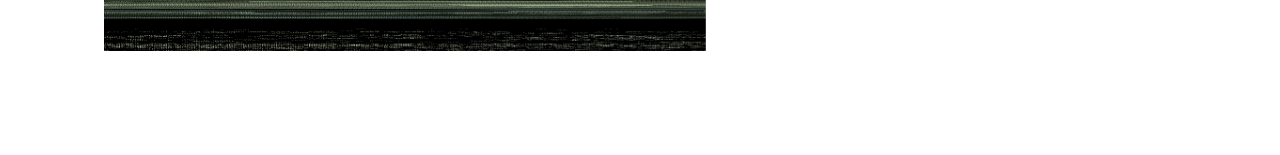
<file: harry-potter.html>
<html><head><meta content="text/html; charset=UTF-8" http-equiv="content-type"><style type="text/css">ol{margin:0;padding:0}table td,table th{padding:0}.c13{border-right-style:solid;padding:5pt 5pt 5pt 5pt;border-bottom-color:#000000;border-top-width:1pt;border-right-width:1pt;border-left-color:#000000;vertical-align:top;border-right-color:#000000;border-left-width:1pt;border-top-style:solid;border-left-style:solid;border-bottom-width:1pt;width:56.4pt;border-top-color:#000000;border-bottom-style:solid}.c19{border-right-style:solid;padding:5pt 5pt 5pt 5pt;border-bottom-color:#000000;border-top-width:1pt;border-right-width:1pt;border-left-color:#000000;vertical-align:top;border-right-color:#000000;border-left-width:1pt;border-top-style:solid;border-left-style:solid;border-bottom-width:1pt;width:112.9pt;border-top-color:#000000;border-bottom-style:solid}.c16{background-color:#ffffff;color:#3d3d3d;font-weight:400;text-decoration:none;vertical-align:baseline;font-size:10.5pt;font-family:"Arial";font-style:normal}.c14{background-color:#ffffff;color:#000000;font-weight:400;text-decoration:none;vertical-align:baseline;font-size:10.5pt;font-family:"Arial";font-style:normal}.c11{color:#000000;font-weight:400;text-decoration:none;vertical-align:baseline;font-size:11pt;font-family:"Courier New";font-style:normal}.c9{padding-top:18pt;padding-bottom:6pt;line-height:1.15;page-break-after:avoid;orphans:2;widows:2;text-align:left}.c26{padding-top:20pt;padding-bottom:6pt;line-height:1.15;page-break-after:avoid;orphans:2;widows:2;text-align:left}.c15{padding-top:18pt;padding-bottom:6pt;line-height:1.15;page-break-after:avoid;orphans:2;widows:2;text-align:center}.c2{color:#000000;font-weight:400;text-decoration:none;vertical-align:baseline;font-size:11pt;font-family:"Arial";font-style:normal}.c25{color:#000000;font-weight:400;text-decoration:none;vertical-align:baseline;font-size:20pt;font-family:"Arial";font-style:normal}.c3{padding-top:0pt;padding-bottom:0pt;line-height:1.15;page-break-after:avoid;orphans:2;widows:2;text-align:left}.c1{padding-top:0pt;padding-bottom:0pt;line-height:1.15;orphans:2;widows:2;text-align:center;height:11pt}.c5{padding-top:0pt;padding-bottom:0pt;line-height:1.15;orphans:2;widows:2;text-align:left;height:11pt}.c6{color:#000000;font-weight:400;text-decoration:none;vertical-align:baseline;font-size:16pt;font-family:"Arial";font-style:normal}.c4{padding-top:0pt;padding-bottom:0pt;line-height:1.15;orphans:2;widows:2;text-align:center}.c8{padding-top:0pt;padding-bottom:0pt;line-height:1.15;orphans:2;widows:2;text-align:left}.c21{border-spacing:0;border-collapse:collapse;margin-right:auto}.c18{padding-top:0pt;padding-bottom:0pt;line-height:1.0;text-align:left}.c12{text-decoration-skip-ink:none;-webkit-text-decoration-skip:none;color:#1155cc;text-decoration:underline}.c24{margin-left:auto;border-spacing:0;border-collapse:collapse;margin-right:auto}.c20{background-color:#ffffff;font-size:10.5pt;color:#3d3d3d}.c7{background-color:#ffffff;max-width:451.4pt;padding:72pt 72pt 72pt 72pt}.c22{background-color:#ffffff;font-size:10.5pt}.c23{font-weight:400;font-family:"Courier New"}.c0{color:inherit;text-decoration:inherit}.c10{height:0pt}.c17{height:11pt}.title{padding-top:0pt;color:#000000;font-size:26pt;padding-bottom:3pt;font-family:"Arial";line-height:1.15;page-break-after:avoid;orphans:2;widows:2;text-align:left}.subtitle{padding-top:0pt;color:#000000;font-size:11pt;padding-bottom:0pt;font-family:"Courier New";line-height:1.15;page-break-after:avoid;orphans:2;widows:2;text-align:left}li{color:#000000;font-size:11pt;font-family:"Arial"}p{margin:0;color:#000000;font-size:11pt;font-family:"Arial"}h1{padding-top:20pt;color:#000000;font-size:20pt;padding-bottom:6pt;font-family:"Arial";line-height:1.15;page-break-after:avoid;orphans:2;widows:2;text-align:left}h2{padding-top:18pt;color:#000000;font-size:16pt;padding-bottom:6pt;font-family:"Arial";line-height:1.15;page-break-after:avoid;orphans:2;widows:2;text-align:left}h3{padding-top:16pt;color:#434343;font-size:14pt;padding-bottom:4pt;font-family:"Arial";line-height:1.15;page-break-after:avoid;orphans:2;widows:2;text-align:left}h4{padding-top:14pt;color:#666666;font-size:12pt;padding-bottom:4pt;font-family:"Arial";line-height:1.15;page-break-after:avoid;orphans:2;widows:2;text-align:left}h5{padding-top:12pt;color:#666666;font-size:11pt;padding-bottom:4pt;font-family:"Arial";line-height:1.15;page-break-after:avoid;orphans:2;widows:2;text-align:left}h6{padding-top:12pt;color:#666666;font-size:11pt;padding-bottom:4pt;font-family:"Arial";line-height:1.15;page-break-after:avoid;font-style:italic;orphans:2;widows:2;text-align:left}</style></head><body class="c7"><h1 class="c26" id="h.cr2yrobgk5vk"><span class="c25">Visualising colour themes in popular movies using Clojure</span></h1><p class="c5"><span class="c2"></span></p><p class="c8"><span class="c2">Was it just me, or did the Harry Potter films get darker in tone as the kids got older? Let&#39;s find out. By taking each frame of each movie and compressing it down to 5x5 pixels and then averaging all of the frames (trimming the start and end to avoid credits) you can produce a single block colour:</span></p><p class="c1"><span class="c2"></span></p><a id="t.673a4eb875bfe578c9b6482dac6273eaaf48bd26"></a><a id="t.0"></a><table class="c24"><tbody><tr class="c10"><td class="c13" colspan="1" rowspan="1"><p class="c4"><span style="overflow: hidden; display: inline-block; margin: 0.00px 0.00px; border: 0.00px solid #000000; transform: rotate(0.00rad) translateZ(0px); -webkit-transform: rotate(0.00rad) translateZ(0px); width: 53.00px; height: 40.00px;"><img alt="" src="images/image27.jpg" style="width: 53.00px; height: 40.00px; margin-left: 0.00px; margin-top: 0.00px; transform: rotate(0.00rad) translateZ(0px); -webkit-transform: rotate(0.00rad) translateZ(0px);" title=""></span></p></td><td class="c13" colspan="1" rowspan="1"><p class="c4"><span style="overflow: hidden; display: inline-block; margin: 0.00px 0.00px; border: 0.00px solid #000000; transform: rotate(0.00rad) translateZ(0px); -webkit-transform: rotate(0.00rad) translateZ(0px); width: 53.00px; height: 40.00px;"><img alt="" src="images/image14.jpg" style="width: 53.00px; height: 40.00px; margin-left: 0.00px; margin-top: 0.00px; transform: rotate(0.00rad) translateZ(0px); -webkit-transform: rotate(0.00rad) translateZ(0px);" title=""></span></p></td><td class="c13" colspan="1" rowspan="1"><p class="c4"><span style="overflow: hidden; display: inline-block; margin: 0.00px 0.00px; border: 0.00px solid #000000; transform: rotate(0.00rad) translateZ(0px); -webkit-transform: rotate(0.00rad) translateZ(0px); width: 53.00px; height: 40.00px;"><img alt="" src="images/image22.jpg" style="width: 53.00px; height: 40.00px; margin-left: 0.00px; margin-top: 0.00px; transform: rotate(0.00rad) translateZ(0px); -webkit-transform: rotate(0.00rad) translateZ(0px);" title=""></span></p></td><td class="c13" colspan="1" rowspan="1"><p class="c4"><span style="overflow: hidden; display: inline-block; margin: 0.00px 0.00px; border: 0.00px solid #000000; transform: rotate(0.00rad) translateZ(0px); -webkit-transform: rotate(0.00rad) translateZ(0px); width: 53.00px; height: 40.00px;"><img alt="" src="images/image25.jpg" style="width: 53.00px; height: 40.00px; margin-left: 0.00px; margin-top: 0.00px; transform: rotate(0.00rad) translateZ(0px); -webkit-transform: rotate(0.00rad) translateZ(0px);" title=""></span></p></td><td class="c13" colspan="1" rowspan="1"><p class="c4"><span style="overflow: hidden; display: inline-block; margin: 0.00px 0.00px; border: 0.00px solid #000000; transform: rotate(0.00rad) translateZ(0px); -webkit-transform: rotate(0.00rad) translateZ(0px); width: 53.00px; height: 40.00px;"><img alt="" src="images/image29.jpg" style="width: 53.00px; height: 40.00px; margin-left: 0.00px; margin-top: 0.00px; transform: rotate(0.00rad) translateZ(0px); -webkit-transform: rotate(0.00rad) translateZ(0px);" title=""></span></p></td><td class="c13" colspan="1" rowspan="1"><p class="c4"><span style="overflow: hidden; display: inline-block; margin: 0.00px 0.00px; border: 0.00px solid #000000; transform: rotate(0.00rad) translateZ(0px); -webkit-transform: rotate(0.00rad) translateZ(0px); width: 53.00px; height: 40.00px;"><img alt="" src="images/image33.jpg" style="width: 53.00px; height: 40.00px; margin-left: 0.00px; margin-top: 0.00px; transform: rotate(0.00rad) translateZ(0px); -webkit-transform: rotate(0.00rad) translateZ(0px);" title=""></span></p></td><td class="c13" colspan="1" rowspan="1"><p class="c4"><span style="overflow: hidden; display: inline-block; margin: 0.00px 0.00px; border: 0.00px solid #000000; transform: rotate(0.00rad) translateZ(0px); -webkit-transform: rotate(0.00rad) translateZ(0px); width: 53.00px; height: 40.00px;"><img alt="" src="images/image8.jpg" style="width: 53.00px; height: 40.00px; margin-left: 0.00px; margin-top: 0.00px; transform: rotate(0.00rad) translateZ(0px); -webkit-transform: rotate(0.00rad) translateZ(0px);" title=""></span></p></td><td class="c13" colspan="1" rowspan="1"><p class="c4"><span style="overflow: hidden; display: inline-block; margin: 0.00px 0.00px; border: 0.00px solid #000000; transform: rotate(0.00rad) translateZ(0px); -webkit-transform: rotate(0.00rad) translateZ(0px); width: 53.00px; height: 40.00px;"><img alt="" src="images/image19.jpg" style="width: 53.00px; height: 40.00px; margin-left: 0.00px; margin-top: 0.00px; transform: rotate(0.00rad) translateZ(0px); -webkit-transform: rotate(0.00rad) translateZ(0px);" title=""></span></p></td></tr><tr class="c10"><td class="c13" colspan="1" rowspan="1"><p class="c8"><span class="c12"><a class="c0" href="https://www.google.com/url?q=http://www.imdb.com/title/tt0241527/&amp;sa=D&amp;source=editors&amp;ust=1624292430842000&amp;usg=AOvVaw1ttgt-jl93ZFkPlAXPRYil">Harry Potter and the Philosopher&#39;s Stone (2001)</a></span></p></td><td class="c13" colspan="1" rowspan="1"><p class="c8"><span class="c12"><a class="c0" href="https://www.google.com/url?q=http://www.imdb.com/title/tt0295297/&amp;sa=D&amp;source=editors&amp;ust=1624292430843000&amp;usg=AOvVaw2ex6uU3wOvNnXqITY9qGpO">Harry Potter and the Chamber of Secrets (2002)</a></span></p></td><td class="c13" colspan="1" rowspan="1"><p class="c8"><span class="c12"><a class="c0" href="https://www.google.com/url?q=http://www.imdb.com/title/tt0304141/&amp;sa=D&amp;source=editors&amp;ust=1624292430843000&amp;usg=AOvVaw3LSnnv0RpJJOPp054huxKb">Harry Potter and the Prisoner of Azkaban (2004)</a></span></p></td><td class="c13" colspan="1" rowspan="1"><p class="c8"><span class="c12"><a class="c0" href="https://www.google.com/url?q=http://www.imdb.com/title/tt0330373/&amp;sa=D&amp;source=editors&amp;ust=1624292430844000&amp;usg=AOvVaw3HAzkmGYx0Cg7zwlixkOnm">Harry Potter and the Goblet of Fire (2005)</a></span></p></td><td class="c13" colspan="1" rowspan="1"><p class="c8"><span class="c12"><a class="c0" href="https://www.google.com/url?q=http://www.imdb.com/title/tt0373889/&amp;sa=D&amp;source=editors&amp;ust=1624292430845000&amp;usg=AOvVaw0khCn-utTHWmg8E4u_yUyE">Harry Potter and the Order of the Phoenix (2007)</a></span></p></td><td class="c13" colspan="1" rowspan="1"><p class="c8"><span class="c12"><a class="c0" href="https://www.google.com/url?q=http://www.imdb.com/title/tt0417741/&amp;sa=D&amp;source=editors&amp;ust=1624292430845000&amp;usg=AOvVaw1ZpcUF8wv3Q4O-HhyInhQ-">Harry Potter and the Half-Blood Prince (2009)</a></span></p></td><td class="c13" colspan="1" rowspan="1"><p class="c8"><span class="c12"><a class="c0" href="https://www.google.com/url?q=http://www.imdb.com/title/tt0926084/&amp;sa=D&amp;source=editors&amp;ust=1624292430846000&amp;usg=AOvVaw1NiEw1_0Xq9sgikRK9whcn">Harry Potter and the Deathly Hallows Part 1 (2010)</a></span></p></td><td class="c13" colspan="1" rowspan="1"><p class="c8"><span class="c12"><a class="c0" href="https://www.google.com/url?q=http://www.imdb.com/title/tt1201607/&amp;sa=D&amp;source=editors&amp;ust=1624292430846000&amp;usg=AOvVaw374-b8sLHDn-ZMgICOgIrY">Harry Potter and the Deathly Hallows Part 2 (2011)</a></span></p></td></tr></tbody></table><p class="c1"><span class="c2"></span></p><p class="c5"><span class="c2"></span></p><p class="c8"><span class="c2">Below is the series of images as an animated gif, with the films position in the series in the bottom right hand corner:</span></p><p class="c4"><span style="overflow: hidden; display: inline-block; margin: 0.00px 0.00px; border: 0.00px solid #000000; transform: rotate(0.00rad) translateZ(0px); -webkit-transform: rotate(0.00rad) translateZ(0px); width: 64.00px; height: 48.00px;"><img alt="" src="images/image9.gif" style="width: 64.00px; height: 48.00px; margin-left: 0.00px; margin-top: 0.00px; transform: rotate(0.00rad) translateZ(0px); -webkit-transform: rotate(0.00rad) translateZ(0px);" title=""></span></p><p class="c1"><span class="c2"></span></p><p class="c8"><span>If you generate a composited image from </span><span>shrunk</span><span class="c2">en, averaged frames from the movie, and analyse it to calculate the average colour use for each film, you can show the overall darkening in tone as below:</span></p><p class="c1"><span class="c2"></span></p><p class="c4"><span style="overflow: hidden; display: inline-block; margin: 0.00px 0.00px; border: 0.00px solid #000000; transform: rotate(0.00rad) translateZ(0px); -webkit-transform: rotate(0.00rad) translateZ(0px); width: 567.12px; height: 263.50px;"><img alt="" src="images/image20.png" style="width: 567.12px; height: 263.50px; margin-left: 0.00px; margin-top: 0.00px; transform: rotate(0.00rad) translateZ(0px); -webkit-transform: rotate(0.00rad) translateZ(0px);" title=""></span></p><p class="c1"><span class="c2"></span></p><p class="c1"><span class="c2"></span></p><p class="c4"><span style="overflow: hidden; display: inline-block; margin: 0.00px 0.00px; border: 0.00px solid #000000; transform: rotate(0.00rad) translateZ(0px); -webkit-transform: rotate(0.00rad) translateZ(0px); width: 573.00px; height: 250.00px;"><img alt="" src="images/image1.png" style="width: 573.00px; height: 250.00px; margin-left: 0.00px; margin-top: 0.00px; transform: rotate(0.00rad) translateZ(0px); -webkit-transform: rotate(0.00rad) translateZ(0px);" title=""></span></p><p class="c1"><span class="c2"></span></p><p class="c8"><span class="c2">So, in summary, the films did get noticeably darker - there are certainly more browns and greens in the early movies, whereas the last two are over 50% &lsquo;dark&rsquo;. A more impressive series of images highlighting the transition is included later.</span></p><p class="c1"><span class="c2"></span></p><p class="c8"><span>It turns out I&rsquo;m not the first person to ask this question and, after a couple of weeks of work, I stumbled across a number of resources, including </span><span class="c12"><a class="c0" href="https://www.google.com/url?q=https://www.reddit.com/r/movies/comments/193s37/all_the_harry_potter_frames_from_all_the_movies/&amp;sa=D&amp;source=editors&amp;ust=1624292430848000&amp;usg=AOvVaw3Fc_D-92k-NpTtwe_fAxX9">this Reddit thread</a></span><span>&nbsp;basically achieving the same result. I&rsquo;ll walk you through my approach.</span></p><p class="c5"><span class="c2"></span></p><p class="c8"><span class="c2">Given a local copy of each movie converted to an MP4 format, we can extract each frame and visualise the changing colour palette each director chose to use as the films progress. The choice of colour palette tends to have a large impact on the &#39;mood&#39; of the film as perceived by the audience. As such, it is often a good proxy for the tone of the content.</span></p><h2 class="c9" id="h.r3ksmufort3p"><span class="c6">Capturing a single frame</span></h2><p class="c8"><span>When planning how to achieve these results I anticipated a fair amount of matrix manipulation, or conversion of sequences between formats, and so I chose to use Clojure. It helps that it&#39;s my language of choice anyway, and is used in my day job at uSwitch. The Java interop is an added bonus, particularly</span><span>&nbsp;as there are very</span><span>&nbsp;useful libraries out there</span><span>,</span><span>&nbsp;such as JavaCV (https://github.com/bytedeco/javacv)</span><span>,</span><span class="c2">&nbsp;which provides a suite of tools for image capture and manipulation.</span></p><p class="c5"><span class="c2"></span></p><p class="c8"><span class="c2">Below is an example which captures a single frame of video and returns it as a buffered image:</span></p><p class="c5"><span class="c11"></span></p><p class="c3 subtitle" id="h.ow7cix6j0wm6"><span class="c11">(import [org.bytedeco.javacv FFmpegFrameGrabber Java2DFrameConverter])</span></p><p class="c3 c17 subtitle" id="h.ow7cix6j0wm6-1"><span class="c11"></span></p><p class="c3 subtitle" id="h.ow7cix6j0wm6-2"><span class="c11">(defn buffered-image</span></p><p class="c3 subtitle" id="h.ow7cix6j0wm6-3"><span class="c11">&nbsp; [path]</span></p><p class="c3 subtitle" id="h.ow7cix6j0wm6-4"><span class="c11">&nbsp; (let [g (FFmpegFrameGrabber. path)</span></p><p class="c3 subtitle" id="h.ow7cix6j0wm6-5"><span class="c11">&nbsp; &nbsp; &nbsp; &nbsp; c (Java2DFrameConverter.)]</span></p><p class="c3 subtitle" id="h.ow7cix6j0wm6-6"><span class="c11">&nbsp; &nbsp; (.start g)</span></p><p class="c3 subtitle" id="h.ow7cix6j0wm6-7"><span class="c11">&nbsp; &nbsp; (.getBufferedImage c (.grab g))))</span></p><p class="c5"><span class="c2"></span></p><p class="c8"><span>As Java is typically stateful</span><span>,</span><span class="c2">&nbsp;we have to start and stop the FFmpegFrameGrabber to avoid memory overhead and to ensure resources are appropriately released. To abstract these steps away, we can write a macro to make working with image streams a little easier:</span></p><p class="c5"><span class="c2"></span></p><p class="c3 subtitle" id="h.neqsj4ma83s7"><span class="c11">(defmacro with-image-grabber</span></p><p class="c3 subtitle" id="h.neqsj4ma83s7-8"><span class="c11">&nbsp; [grabber-binding &amp; body]</span></p><p class="c3 subtitle" id="h.neqsj4ma83s7-9"><span class="c11">&nbsp; `(let ~(subvec grabber-binding 0 2)</span></p><p class="c3 subtitle" id="h.neqsj4ma83s7-10"><span class="c11">&nbsp; &nbsp; &nbsp;(do (.start ~(grabber-binding 0))</span></p><p class="c3 subtitle" id="h.neqsj4ma83s7-11"><span class="c11">&nbsp; &nbsp; &nbsp; &nbsp; &nbsp;(let [result# ~@body]</span></p><p class="c3 subtitle" id="h.neqsj4ma83s7-12"><span class="c11">&nbsp; &nbsp; &nbsp; &nbsp; &nbsp; &nbsp;(.stop ~(grabber-binding 0))</span></p><p class="c3 subtitle" id="h.neqsj4ma83s7-13"><span class="c11">&nbsp; &nbsp; &nbsp; &nbsp; &nbsp; &nbsp;result#))))</span></p><p class="c5"><span class="c2"></span></p><p class="c8"><span>This allows</span><span>&nbsp;us to invoke the image grabber as follows in this example</span><span>,</span><span class="c2">&nbsp;which returns the length of a video in frames:</span></p><p class="c5"><span class="c2"></span></p><p class="c3 subtitle" id="h.qh5x64gz1wvp"><span class="c11">(defn get-film-length</span></p><p class="c3 subtitle" id="h.qh5x64gz1wvp-14"><span class="c11">&nbsp; [film-path]</span></p><p class="c3 subtitle" id="h.qh5x64gz1wvp-15"><span class="c11">&nbsp; (image/with-image-grabber [g (FFmpegFrameGrabber. film-path)]</span></p><p class="c3 subtitle" id="h.qh5x64gz1wvp-16"><span class="c11">&nbsp; &nbsp; (.getLengthInFrames g)))</span></p><p class="c5"><span class="c2"></span></p><h2 class="c9" id="h.1odg8lmpbe6q"><span class="c6">Turning a frame into a pixel</span></h2><p class="c8"><span class="c2">My original plan was to iterate through each pixel in each frame, summing the colour components and then dividing by the size of the frame to calculate the average colour. It&rsquo;s relatively easy to get a byte array of pixel data from a BufferedImage:</span></p><p class="c5"><span class="c2"></span></p><p class="c3 subtitle" id="h.csiqf6ccyka"><span class="c11">(byte-array (.. buffered-image getRaster getDataBuffer getData))</span></p><p class="c5"><span class="c2"></span></p><p class="c8"><span class="c2">Each byte represents the value of a single colour channel of the image. Most images have 4 channels; red, blue, green and alpha. To determine whether or not an image includes an alpha channel, we can simply ask it:</span></p><p class="c5"><span class="c2"></span></p><p class="c3 subtitle" id="h.tu9hybbyrwka"><span class="c11">(not (nil? (.getAlphaRaster buffered-image)))</span></p><p class="c5"><span class="c2"></span></p><p class="c8"><span>If there is an alpha channel, each pixel will be represented by 4 bytes, allowing us to partition the byte array by pixel and to convert each pixel to a vector of integer colour values</span><span>:</span></p><p class="c5"><span class="c2"></span></p><p class="c3 subtitle" id="h.enrsd3y8dicl"><span class="c11">(defn byte-array-&gt;rgb</span></p><p class="c3 subtitle" id="h.4epdt09p7kg7"><span class="c11">&nbsp; [colours]</span></p><p class="c3 subtitle" id="h.mj5n44jn4h9k"><span class="c11">&nbsp; (reverse (map #(bit-and % 0xff) colours)))</span></p><p class="c3 c17 subtitle" id="h.xkcn4rxvb7rr"><span class="c11"></span></p><p class="c3 subtitle" id="h.9tsf0ddowl8m"><span class="c11">(defn bytes-&gt;rgb</span></p><p class="c3 subtitle" id="h.b528ezacou4"><span class="c11">&nbsp; [image-has-alpha? image-data-as-byte-array]</span></p><p class="c3 subtitle" id="h.xaxfm41qsqq3"><span class="c11">&nbsp; (let [partitioned-bytes &nbsp; (partition (if image-has-alpha? 4 3) image-data-as-byte-array)]</span></p><p class="c3 subtitle" id="h.k4svjmd5dx32"><span class="c11">&nbsp; &nbsp; (map byte-array-&gt;rgb partitioned-bytes)))</span></p><p class="c3 c17 subtitle" id="h.wya2oml057u"><span class="c11"></span></p><p class="c3 subtitle" id="h.1gzynqk2ass"><span class="c11">(defn buffered-image-&gt;int-array</span></p><p class="c3 subtitle" id="h.z4njuidfhu7w"><span class="c11">&nbsp; [buffered-image]</span></p><p class="c3 subtitle" id="h.rfgixe1325l7"><span class="c11">&nbsp; (let [image-data-as-byte-array (byte-array (.. buffered-image getRaster getDataBuffer getData))</span></p><p class="c3 subtitle" id="h.9r9iygf6k02y"><span class="c11">&nbsp; &nbsp; &nbsp; &nbsp; image-has-alpha? &nbsp; &nbsp; &nbsp; &nbsp; (not (nil? (.getAlphaRaster buffered-image)))]</span></p><p class="c3 subtitle" id="h.n3dfwoi1o74n"><span class="c11">&nbsp; &nbsp; (bytes-&gt;rgb image-has-alpha? image-data-as-byte-array)))</span></p><p class="c3 c17 subtitle" id="h.rcza7ssbu9xr"><span class="c11"></span></p><p class="c8"><span>This turns a colour, represented by Java as a 32</span><span>-</span><span>bit value into an array, such as [128 128 128 255], which represents this lovely pink colour</span><span>:</span></p><p class="c4"><span style="overflow: hidden; display: inline-block; margin: 0.00px 0.00px; border: 0.00px solid #000000; transform: rotate(0.00rad) translateZ(0px); -webkit-transform: rotate(0.00rad) translateZ(0px); width: 158.50px; height: 118.74px;"><img alt="" src="images/image18.jpg" style="width: 158.50px; height: 118.74px; margin-left: 0.00px; margin-top: 0.00px; transform: rotate(0.00rad) translateZ(0px); -webkit-transform: rotate(0.00rad) translateZ(0px);" title=""></span></p><p class="c8"><span class="c2">&nbsp;</span></p><p class="c8"><span class="c2">To get an idea of the average (mean) colour of a frame, we would first calculate the int-array, and sum the values and then divide by the count:</span></p><p class="c5"><span class="c2"></span></p><p class="c3 subtitle" id="h.7fsee0jgeo3g"><span class="c11">(defn average-pixels</span></p><p class="c3 subtitle" id="h.7fsee0jgeo3g-17"><span class="c11">&nbsp; [pixel-values]</span></p><p class="c3 subtitle" id="h.7fsee0jgeo3g-18"><span class="c11">&nbsp; (let [pixel-count (double (count pixel-values))]</span></p><p class="c3 subtitle" id="h.7fsee0jgeo3g-19"><span class="c11">&nbsp; &nbsp; (map #(int (/ % pixel-count)) (apply (partial map +) pixel-values))))</span></p><p class="c5"><span class="c2"></span></p><p class="c8"><span class="c2">Being able to view the pixel values as ints in the range 0-255 made development easier but was clearly not the optimal way to calculate the average colour value. This process takes several seconds to complete. Given we&rsquo;d have to calculate this for every frame (24/second), assuming we could average 1 frame/second, we&rsquo;d be able to process about 60 seconds of material every 24 hours.</span></p><p class="c5"><span class="c2"></span></p><p class="c8"><span class="c2">I was about to investigate a more optimal algorithm when it occurred to me that what I was actually doing was resizing the image down to 1 pixel using averaging. After some exploration of the tooling already available, it turned out this is efficiently implemented already on the Graphics class, which exposes an editable component of the BufferedImage. The pixels are still averaged but in a much more efficient manner:</span></p><p class="c5"><span class="c2"></span></p><p class="c3 subtitle" id="h.2ux0fup6cbmm"><span class="c11">(defn create-tiled-image</span></p><p class="c3 subtitle" id="h.2ux0fup6cbmm-20"><span class="c11">&nbsp; [film-title film-path frames-to-capture scale-factor desired-width]</span></p><p class="c3 subtitle" id="h.2ux0fup6cbmm-21"><span class="c11">&nbsp; (image/with-image-grabber [g (FFmpegFrameGrabber. film-path)]</span></p><p class="c3 subtitle" id="h.2ux0fup6cbmm-22"><span class="c11">&nbsp; &nbsp; (let [new-image &nbsp; &nbsp; &nbsp; (image/new-image desired-final-width final-height)</span></p><p class="c3 subtitle" id="h.2ux0fup6cbmm-23"><span class="c11">&nbsp; &nbsp; &nbsp; &nbsp; &nbsp; new-image-graphics (.createGraphics new-image)]</span></p><p class="c3 subtitle" id="h.2ux0fup6cbmm-24"><span class="c11">&nbsp; &nbsp; &nbsp; (doseq [i (range frames-to-capture)]</span></p><p class="c3 subtitle" id="h.2ux0fup6cbmm-25"><span class="c11">&nbsp; &nbsp; &nbsp; &nbsp; (when-let [frame &nbsp; &nbsp; &nbsp; &nbsp; &nbsp; &nbsp; &nbsp; (get-next-frame-as-buffered-image g)]</span></p><p class="c3 subtitle" id="h.2ux0fup6cbmm-26"><span class="c11">&nbsp; &nbsp; &nbsp; &nbsp; &nbsp; (let [[x-offset y-offset] (calculate-offset i scale-factor desired-width)]</span></p><p class="c3 subtitle" id="h.2ux0fup6cbmm-27"><span class="c11">&nbsp; &nbsp; &nbsp; &nbsp; &nbsp; &nbsp; (.drawImage new-image-graphics frame x-offset y-offset scale-factor scale-factor nil))))</span></p><p class="c3 subtitle" id="h.2ux0fup6cbmm-28"><span class="c11">&nbsp; &nbsp; &nbsp; (.dispose new-image-graphics)</span></p><p class="c3 subtitle" id="h.2ux0fup6cbmm-29"><span class="c11">&nbsp; &nbsp; &nbsp; (write-image new-image film-title scale-factor))))</span></p><p class="c5"><span class="c2"></span></p><p class="c8"><span>There&rsquo;s quite a lot going on in this beefy function, but the key part is that given a </span><span class="c23">graphics</span><span class="c2">&nbsp;component of a BufferedImage, we can draw a different image to x and y coordinates, scaled to a height and width as follows:</span></p><p class="c5"><span class="c2"></span></p><p class="c3 subtitle" id="h.78g7izh0y44n"><span class="c11">(.drawImage new-image-graphics frame x-offset y-offset scale-factor scale-factor nil)</span></p><p class="c5"><span class="c2"></span></p><p class="c8"><span>Be resizing each frame to </span><span>1</span><span>&nbsp;pixel and tiling them, we can produce an image like below, which shows </span><span class="c12"><a class="c0" href="https://www.google.com/url?q=http://www.imdb.com/title/tt1074638/&amp;sa=D&amp;source=editors&amp;ust=1624292430869000&amp;usg=AOvVaw226AWy1g_CiIGItIqOyCKu">Skyfall (2012)</a></span><span>:</span><span>&nbsp;</span></p><h2 class="c9" id="h.7phdtkseenby"><span style="overflow: hidden; display: inline-block; margin: 0.00px 0.00px; border: 0.00px solid #000000; transform: rotate(0.00rad) translateZ(0px); -webkit-transform: rotate(0.00rad) translateZ(0px); width: 601.70px; height: 73.33px;"><img alt="" src="images/image13.png" style="width: 601.70px; height: 73.33px; margin-left: 0.00px; margin-top: 0.00px; transform: rotate(0.00rad) translateZ(0px); -webkit-transform: rotate(0.00rad) translateZ(0px);" title=""></span></h2><h2 class="c9" id="h.87dm3ytmz6yf"><span class="c6">Scaling Mechanism</span></h2><p class="c8"><span>Java provides a number of mechanisms for scaling an image based on your priorities - most of the time</span><span>,</span><span class="c2">&nbsp;the key decision is performance vs &lsquo;quality&rsquo; for some definition of quality, which is usually centred on how much of the image is discarded when scaling down or how interpolation works when scaling up.</span></p><p class="c5"><span class="c2"></span></p><p class="c8"><span class="c2">Fast image scaling is usually achieved using a nearest neighbour algorithm (http://tech-algorithm.com/articles/nearest-neighbor-image-scaling/); additional blank pixels are added between the existing pixels and the colour of the pixel nearest each blank pixel is copied over:</span></p><p class="c5"><span class="c2"></span></p><p class="c8"><span class="c2">Below is an example of an image scaled up using the nearest neighbour algorithm</span></p><p class="c8"><span style="overflow: hidden; display: inline-block; margin: 0.00px 0.00px; border: 0.00px solid #000000; transform: rotate(0.00rad) translateZ(0px); -webkit-transform: rotate(0.00rad) translateZ(0px); width: 196.00px; height: 196.00px;"><img alt="" src="images/image5.jpg" style="width: 196.00px; height: 196.00px; margin-left: 0.00px; margin-top: 0.00px; transform: rotate(0.00rad) translateZ(0px); -webkit-transform: rotate(0.00rad) translateZ(0px);" title=""></span></p><p class="c8"><span class="c2">Original image</span></p><p class="c5"><span class="c2"></span></p><p class="c8"><span style="overflow: hidden; display: inline-block; margin: 0.00px 0.00px; border: 0.00px solid #000000; transform: rotate(0.00rad) translateZ(0px); -webkit-transform: rotate(0.00rad) translateZ(0px); width: 392.00px; height: 392.00px;"><img alt="" src="images/image16.png" style="width: 392.00px; height: 392.00px; margin-left: 0.00px; margin-top: 0.00px; transform: rotate(0.00rad) translateZ(0px); -webkit-transform: rotate(0.00rad) translateZ(0px);" title=""></span></p><p class="c8"><span class="c2">Scaled x 2</span></p><p class="c5"><span class="c2"></span></p><p class="c8"><span style="overflow: hidden; display: inline-block; margin: 0.00px 0.00px; border: 0.00px solid #000000; transform: rotate(0.00rad) translateZ(0px); -webkit-transform: rotate(0.00rad) translateZ(0px); width: 601.70px; height: 601.33px;"><img alt="" src="images/image28.png" style="width: 601.70px; height: 601.33px; margin-left: 0.00px; margin-top: 0.00px; transform: rotate(0.00rad) translateZ(0px); -webkit-transform: rotate(0.00rad) translateZ(0px);" title=""></span></p><p class="c8"><span class="c2">Scaled x4</span></p><p class="c5"><span class="c2"></span></p><p class="c8"><span>This leads to relatively decent results although jagged artifacts are obvious, particularly on curved edges. An image with a wider range of colour would also end up looking &lsquo;blockier&rsquo;</span><span>.</span></p><p class="c5"><span class="c2"></span></p><p class="c8"><span>What&rsquo;s more interesting for our purposes is seeing what happens when the image is scaled down</span><span>:</span></p><p class="c5"><span class="c2"></span></p><p class="c8"><span style="overflow: hidden; display: inline-block; margin: 0.00px 0.00px; border: 0.00px solid #000000; transform: rotate(0.00rad) translateZ(0px); -webkit-transform: rotate(0.00rad) translateZ(0px); width: 196.00px; height: 196.00px;"><img alt="" src="images/image5.jpg" style="width: 196.00px; height: 196.00px; margin-left: 0.00px; margin-top: 0.00px; transform: rotate(0.00rad) translateZ(0px); -webkit-transform: rotate(0.00rad) translateZ(0px);" title=""></span></p><p class="c5"><span class="c2"></span></p><p class="c8"><span class="c2">Original image</span></p><p class="c5"><span class="c2"></span></p><p class="c8"><span>&nbsp;</span><span style="overflow: hidden; display: inline-block; margin: 0.00px 0.00px; border: 0.00px solid #000000; transform: rotate(0.00rad) translateZ(0px); -webkit-transform: rotate(0.00rad) translateZ(0px); width: 98.00px; height: 98.00px;"><img alt="" src="images/image26.png" style="width: 98.00px; height: 98.00px; margin-left: 0.00px; margin-top: 0.00px; transform: rotate(0.00rad) translateZ(0px); -webkit-transform: rotate(0.00rad) translateZ(0px);" title=""></span></p><p class="c8"><span class="c2">Scaled x 0.5</span></p><p class="c8"><span style="overflow: hidden; display: inline-block; margin: 0.00px 0.00px; border: 0.00px solid #000000; transform: rotate(0.00rad) translateZ(0px); -webkit-transform: rotate(0.00rad) translateZ(0px); width: 49.00px; height: 49.00px;"><img alt="" src="images/image11.png" style="width: 49.00px; height: 49.00px; margin-left: 0.00px; margin-top: 0.00px; transform: rotate(0.00rad) translateZ(0px); -webkit-transform: rotate(0.00rad) translateZ(0px);" title=""></span></p><p class="c8"><span class="c2">Scaled x 0.25</span></p><p class="c5"><span class="c2"></span></p><p class="c8"><span>There are a number of alternative image</span><span>-</span><span class="c2">scaling techniques which interpolate the pixel data in a variety of ways. The most common (and default options in the Java graphics class) are bicubic (http://blog.demofox.org/2015/08/15/resizing-images-with-bicubic-interpolation/) and bilinear (http://tech-algorithm.com/articles/bilinear-image-scaling/). Below is a comparison of the results of scaling the original image down through each different method:</span></p><p class="c5"><span class="c2"></span></p><p class="c5"><span class="c2"></span></p><a id="t.bf2cf318122b2f22956484c9c92b2f48c8432a85"></a><a id="t.1"></a><table class="c21"><tbody><tr class="c10"><td class="c19" colspan="1" rowspan="1"><p class="c8"><span style="overflow: hidden; display: inline-block; margin: 0.00px 0.00px; border: 0.00px solid #000000; transform: rotate(0.00rad) translateZ(0px); -webkit-transform: rotate(0.00rad) translateZ(0px); width: 135.00px; height: 134.67px;"><img alt="" src="images/image5.jpg" style="width: 135.00px; height: 134.67px; margin-left: 0.00px; margin-top: 0.00px; transform: rotate(0.00rad) translateZ(0px); -webkit-transform: rotate(0.00rad) translateZ(0px);" title=""></span></p></td><td class="c19" colspan="1" rowspan="1"><p class="c18"><span style="overflow: hidden; display: inline-block; margin: 0.00px 0.00px; border: 0.00px solid #000000; transform: rotate(0.00rad) translateZ(0px); -webkit-transform: rotate(0.00rad) translateZ(0px); width: 49.00px; height: 49.00px;"><img alt="" src="images/image11.png" style="width: 49.00px; height: 49.00px; margin-left: 0.00px; margin-top: 0.00px; transform: rotate(0.00rad) translateZ(0px); -webkit-transform: rotate(0.00rad) translateZ(0px);" title=""></span></p></td><td class="c19" colspan="1" rowspan="1"><p class="c18"><span style="overflow: hidden; display: inline-block; margin: 0.00px 0.00px; border: 0.00px solid #000000; transform: rotate(0.00rad) translateZ(0px); -webkit-transform: rotate(0.00rad) translateZ(0px); width: 49.00px; height: 49.00px;"><img alt="" src="images/image4.png" style="width: 49.00px; height: 49.00px; margin-left: 0.00px; margin-top: 0.00px; transform: rotate(0.00rad) translateZ(0px); -webkit-transform: rotate(0.00rad) translateZ(0px);" title=""></span></p></td><td class="c19" colspan="1" rowspan="1"><p class="c18"><span style="overflow: hidden; display: inline-block; margin: 0.00px 0.00px; border: 0.00px solid #000000; transform: rotate(0.00rad) translateZ(0px); -webkit-transform: rotate(0.00rad) translateZ(0px); width: 49.00px; height: 49.00px;"><img alt="" src="images/image6.png" style="width: 49.00px; height: 49.00px; margin-left: 0.00px; margin-top: 0.00px; transform: rotate(0.00rad) translateZ(0px); -webkit-transform: rotate(0.00rad) translateZ(0px);" title=""></span></p></td></tr><tr class="c10"><td class="c19" colspan="1" rowspan="1"><p class="c18"><span class="c2">Original Image</span></p></td><td class="c19" colspan="1" rowspan="1"><p class="c18"><span class="c2">Scaled x 0.25 using nearest neighbour</span></p></td><td class="c19" colspan="1" rowspan="1"><p class="c18"><span class="c2">Scaled x 0.25 using bilinear interpolation</span></p></td><td class="c19" colspan="1" rowspan="1"><p class="c18"><span class="c2">Scaled x 0.25 using bicubic interpolation</span></p></td></tr></tbody></table><p class="c5"><span class="c2"></span></p><p class="c5"><span class="c2"></span></p><p class="c5"><span class="c2"></span></p><p class="c5"><span class="c2"></span></p><p class="c5"><span class="c2"></span></p><p class="c8"><span>This excellent article (https://community.oracle.com/docs/DOC-983611) provides detail of the different options available for scaling.</span><span class="c20">&nbsp;</span><span class="c22">The method of scaling can be </span><span class="c22">trivially achieved</span><span class="c14">&nbsp;using the .setRenderingHints method on the Graphics class, meaning we could write something as follows to scale images up or down in Clojure using bilinear interpolation:</span></p><p class="c5"><span class="c14"></span></p><p class="c3 subtitle" id="h.m5iqy3sgnhfg"><span class="c11">(defn scale-image</span></p><p class="c3 subtitle" id="h.m5iqy3sgnhfg-30"><span class="c11">&nbsp; [graphics image-to-scale scaled-width scaled-height]</span></p><p class="c3 subtitle" id="h.m5iqy3sgnhfg-31"><span class="c11">&nbsp; (.drawImage graphics image-to-scale 0 0 scaled-width scaled-height nil))</span></p><p class="c3 c17 subtitle" id="h.m5iqy3sgnhfg-32"><span class="c11"></span></p><p class="c3 subtitle" id="h.m5iqy3sgnhfg-33"><span class="c11">(defn resize-image</span></p><p class="c3 subtitle" id="h.m5iqy3sgnhfg-34"><span class="c11">&nbsp; [path scale-factor]</span></p><p class="c3 subtitle" id="h.m5iqy3sgnhfg-35"><span class="c11">&nbsp; (let [i &nbsp; &nbsp; &nbsp; &nbsp; &nbsp; &nbsp; &nbsp; &nbsp; &nbsp;(read-image path)</span></p><p class="c3 subtitle" id="h.m5iqy3sgnhfg-36"><span class="c11">&nbsp; &nbsp; &nbsp; &nbsp; new-width &nbsp; &nbsp; &nbsp; &nbsp; &nbsp;(* scale-factor (.getWidth i))</span></p><p class="c3 subtitle" id="h.m5iqy3sgnhfg-37"><span class="c11">&nbsp; &nbsp; &nbsp; &nbsp; new-height &nbsp; &nbsp; &nbsp; &nbsp; (* scale-factor (.getHeight i))</span></p><p class="c3 subtitle" id="h.m5iqy3sgnhfg-38"><span class="c11">&nbsp; &nbsp; &nbsp; &nbsp; new-image &nbsp; &nbsp; &nbsp; &nbsp; &nbsp;(image/new-image new-width new-height)</span></p><p class="c3 subtitle" id="h.m5iqy3sgnhfg-39"><span class="c11">&nbsp; &nbsp; &nbsp; &nbsp; new-image-graphics (.createGraphics new-image)]</span></p><p class="c3 subtitle" id="h.m5iqy3sgnhfg-40"><span class="c11">&nbsp; &nbsp; (.setRenderingHint new-image-graphics RenderingHints/KEY_INTERPOLATION RenderingHints/VALUE_INTERPOLATION_BILINEAR)</span></p><p class="c3 subtitle" id="h.m5iqy3sgnhfg-41"><span class="c11">&nbsp; &nbsp; (.setRenderingHint new-image-graphics RenderingHints/KEY_RENDERING RenderingHints/VALUE_RENDER_QUALITY)</span></p><p class="c3 subtitle" id="h.m5iqy3sgnhfg-42"><span class="c11">&nbsp; &nbsp; (scale-image new-image-graphics i new-width new-height)</span></p><p class="c3 subtitle" id="h.m5iqy3sgnhfg-43"><span class="c11">&nbsp; &nbsp; (.dispose new-image-graphics)</span></p><p class="c3 subtitle" id="h.m5iqy3sgnhfg-44"><span class="c11">&nbsp; &nbsp; (image/write-image new-image)))</span></p><p class="c5"><span class="c16"></span></p><h2 class="c9" id="h.ap0h87xxkjuz"><span class="c6">Increasing the size of each pixel</span></h2><p class="c8"><span>My next thought was to see if I could generate more impressive images by resizing each frame to a small 5x5 size, retaining a small amount of the detail of the initial frame. After experimenting with the different scaling hints possible</span><span>,</span><span>&nbsp;and after doing some research</span><span>,</span><span>&nbsp;I came across a number of users pointing me to the </span><span>Thumbnailinator</span><span class="c2">&nbsp;library (http://tech-algorithm.com/articles/nearest-neighbor-image-scaling/), which abstracts the action of choosing an optimal algorithm away from the user based on the size of the desired final image.</span></p><p class="c5"><span class="c2"></span></p><p class="c8"><span class="c2">Integration was relatively easy, and our create-tiled-image function doesn&rsquo;t actually need to change that much:</span></p><p class="c5"><span class="c2"></span></p><p class="c3 subtitle" id="h.eaxhfwace95v"><span class="c11">(defn create-tiled-image</span></p><p class="c3 subtitle" id="h.eaxhfwace95v-45"><span class="c11">&nbsp; [film-title film-path frames-to-capture scale-factor desired-final-width]</span></p><p class="c3 subtitle" id="h.eaxhfwace95v-46"><span class="c11">&nbsp; (image/with-image-grabber [g (FFmpegFrameGrabber. film-path)]</span></p><p class="c3 subtitle" id="h.eaxhfwace95v-47"><span class="c11">&nbsp; &nbsp; (let [thumbnail-maker (image/get-thumbnail-maker g scale-factor)</span></p><p class="c3 subtitle" id="h.eaxhfwace95v-48"><span class="c11">&nbsp; &nbsp; &nbsp; &nbsp; &nbsp; new-image &nbsp; &nbsp; &nbsp; (image/new-image desired-final-width final-height)</span></p><p class="c3 subtitle" id="h.eaxhfwace95v-49"><span class="c11">&nbsp; &nbsp; &nbsp; &nbsp; &nbsp; new-image-graphics (.createGraphics new-image)]</span></p><p class="c3 subtitle" id="h.eaxhfwace95v-50"><span class="c11">&nbsp; &nbsp; &nbsp; (doseq [i (range frames-to-capture)]</span></p><p class="c3 subtitle" id="h.eaxhfwace95v-51"><span class="c11">&nbsp; &nbsp; &nbsp; &nbsp; (when-let [frame &nbsp; &nbsp; &nbsp; &nbsp; &nbsp; &nbsp; &nbsp; (get-next-frame-as-buffered-image g)]</span></p><p class="c3 subtitle" id="h.eaxhfwace95v-52"><span class="c11">&nbsp; &nbsp; &nbsp; &nbsp; &nbsp; (let [resized-image &nbsp; &nbsp; &nbsp; &nbsp; &nbsp;(image/scale-image thumbnail-maker frame)</span></p><p class="c3 subtitle" id="h.eaxhfwace95v-53"><span class="c11">&nbsp; &nbsp; &nbsp; &nbsp; &nbsp; &nbsp; &nbsp; &nbsp; [x-offset y-offset] (calculate-offset i scaled-width scaled-height desired-final-width)]</span></p><p class="c3 subtitle" id="h.eaxhfwace95v-54"><span class="c11">&nbsp; &nbsp; &nbsp; &nbsp; &nbsp; &nbsp; (.drawImage new-image-graphics resized-image x-offset y-offset nil))))</span></p><p class="c3 subtitle" id="h.eaxhfwace95v-55"><span class="c11">&nbsp; &nbsp; &nbsp; (. new-image-graphics dispose)</span></p><p class="c3 subtitle" id="h.eaxhfwace95v-56"><span class="c11">&nbsp; &nbsp; &nbsp; (image/write-image new-image film-title scale-factor))))</span></p><p class="c5"><span class="c2"></span></p><p class="c8"><span class="c2">And here are the appropriate parts of the image namespace:</span></p><p class="c5"><span class="c2"></span></p><p class="c3 subtitle" id="h.idb5ynlt7ezb"><span class="c11">(defn dimension</span></p><p class="c3 subtitle" id="h.idb5ynlt7ezb-57"><span class="c11">&nbsp; [width height]</span></p><p class="c3 subtitle" id="h.idb5ynlt7ezb-58"><span class="c11">&nbsp; (Dimension. width height))</span></p><p class="c3 c17 subtitle" id="h.idb5ynlt7ezb-59"><span class="c11"></span></p><p class="c3 subtitle" id="h.idb5ynlt7ezb-60"><span class="c11">(defn- get-resizer</span></p><p class="c3 subtitle" id="h.idb5ynlt7ezb-61"><span class="c11">&nbsp; [image-width image-height intended-width intended-height]</span></p><p class="c3 subtitle" id="h.idb5ynlt7ezb-62"><span class="c11">&nbsp; (. (DefaultResizerFactory/getInstance)</span></p><p class="c3 subtitle" id="h.xw0c7rib4la"><span class="c11">&nbsp; &nbsp; &nbsp;getResizer (dimension image-width image-height) (dimension intended-width intended-height)))</span></p><p class="c5"><span class="c2"></span></p><p class="c3 subtitle" id="h.1vy8qtd2o2tt"><span class="c11">(defn frame-dimensions</span></p><p class="c3 subtitle" id="h.1vy8qtd2o2tt-63"><span class="c11">&nbsp; [grabber]</span></p><p class="c3 subtitle" id="h.1vy8qtd2o2tt-64"><span class="c11">&nbsp; [(.getImageWidth grabber) (.getImageHeight grabber)])</span></p><p class="c3 c17 subtitle" id="h.1vy8qtd2o2tt-65"><span class="c11"></span></p><p class="c3 subtitle" id="h.1vy8qtd2o2tt-66"><span class="c11">(defn scale-preserving-aspect-ratio</span></p><p class="c3 subtitle" id="h.1vy8qtd2o2tt-67"><span class="c11">&nbsp; [image-width image-height scaled-width]</span></p><p class="c3 subtitle" id="h.1vy8qtd2o2tt-68"><span class="c11">&nbsp; [scaled-width</span></p><p class="c3 subtitle" id="h.1vy8qtd2o2tt-69"><span class="c11">&nbsp; &nbsp;(inc (int (* (/ scaled-width image-width) image-height)))])</span></p><p class="c3 c17 subtitle" id="h.1vy8qtd2o2tt-70"><span class="c11"></span></p><p class="c3 subtitle" id="h.1vy8qtd2o2tt-71"><span class="c11">(defn get-thumbnail-maker</span></p><p class="c3 subtitle" id="h.1vy8qtd2o2tt-72"><span class="c11">&nbsp; [frame-grabber image-width image-height intended-width intended-height]</span></p><p class="c3 subtitle" id="h.1vy8qtd2o2tt-73"><span class="c11">&nbsp; (let [[image-width image-height] &nbsp; (frame-dimensions g)</span></p><p class="c3 subtitle" id="h.1vy8qtd2o2tt-74"><span class="c11">&nbsp; &nbsp; &nbsp; &nbsp; [scaled-width scaled-height] (scale-preserving-aspect-ratio image-width image-height scale-factor)]</span></p><p class="c3 subtitle" id="h.1vy8qtd2o2tt-75"><span class="c11">&nbsp; &nbsp; (. (FixedSizeThumbnailMaker. intended-width intended-height false true)</span></p><p class="c3 subtitle" id="h.1vy8qtd2o2tt-76"><span class="c11">&nbsp; &nbsp; &nbsp; &nbsp;resizer (get-resizer image-width image-height intended-width intended-height))))</span></p><p class="c3 c17 subtitle" id="h.1vy8qtd2o2tt-77"><span class="c11"></span></p><p class="c3 subtitle" id="h.1vy8qtd2o2tt-78"><span class="c11">(defn scale-image</span></p><p class="c3 subtitle" id="h.1vy8qtd2o2tt-79"><span class="c11">&nbsp; [thumbnail-maker buffered-image-to-scale]</span></p><p class="c3 subtitle" id="h.1vy8qtd2o2tt-80"><span class="c11">&nbsp; (. thumbnail-maker make buffered-image-to-scale))</span></p><p class="c5"><span class="c2"></span></p><p class="c8"><span class="c2">This methodology allows us to produce results such as this:</span></p><p class="c5"><span class="c2"></span></p><p class="c8"><span style="overflow: hidden; display: inline-block; margin: 0.00px 0.00px; border: 0.00px solid #000000; transform: rotate(0.00rad) translateZ(0px); -webkit-transform: rotate(0.00rad) translateZ(0px); width: 601.70px; height: 174.67px;"><img alt="" src="images/image17.png" style="width: 601.70px; height: 174.67px; margin-left: 0.00px; margin-top: 0.00px; transform: rotate(0.00rad) translateZ(0px); -webkit-transform: rotate(0.00rad) translateZ(0px);" title=""></span></p><p class="c8"><span>This image, composed of frames from </span><span class="c12"><a class="c0" href="https://www.google.com/url?q=http://www.imdb.com/title/tt0062622/&amp;sa=D&amp;source=editors&amp;ust=1624292430895000&amp;usg=AOvVaw0HObt8a8eVopwSZzTGFGF7">2001: A Space Oddysey (1968)</a></span><span>,</span><span class="c2">&nbsp;highlights Kubrick&rsquo;s use of long static shots, indicated by the large stretches of regular colour.</span></p><p class="c5"><span class="c2"></span></p><p class="c8"><span>On the other hand, </span><span class="c12"><a class="c0" href="https://www.google.com/url?q=http://www.imdb.com/title/tt0133093/?ref_%3Dnv_sr_1&amp;sa=D&amp;source=editors&amp;ust=1624292430896000&amp;usg=AOvVaw0yZab-4Ha2PmXzwOWolUcz">The Matrix (1999)</a></span><span>&nbsp;is a great study in colour delineation, with scenes in the Matrix tinged with green (or white in the case of scenes set in The </span><span>Construct</span><span class="c2">), whereas scenes in the &lsquo;real world&rsquo; are coloured blue.</span></p><p class="c5"><span class="c2"></span></p><p class="c8"><span style="overflow: hidden; display: inline-block; margin: 0.00px 0.00px; border: 0.00px solid #000000; transform: rotate(0.00rad) translateZ(0px); -webkit-transform: rotate(0.00rad) translateZ(0px); width: 601.70px; height: 480.00px;"><img alt="" src="images/image10.png" style="width: 601.70px; height: 480.00px; margin-left: 0.00px; margin-top: 0.00px; transform: rotate(0.00rad) translateZ(0px); -webkit-transform: rotate(0.00rad) translateZ(0px);" title=""></span></p><p class="c5"><span class="c2"></span></p><p class="c8"><span class="c2">Here are some other favourites, the interpretation of which I will leave as an exercise for the reader:</span></p><p class="c5"><span class="c2"></span></p><p class="c8"><span style="overflow: hidden; display: inline-block; margin: 0.00px 0.00px; border: 0.00px solid #000000; transform: rotate(0.00rad) translateZ(0px); -webkit-transform: rotate(0.00rad) translateZ(0px); width: 601.70px; height: 424.00px;"><img alt="" src="images/image32.png" style="width: 601.70px; height: 424.00px; margin-left: 0.00px; margin-top: 0.00px; transform: rotate(0.00rad) translateZ(0px); -webkit-transform: rotate(0.00rad) translateZ(0px);" title=""></span></p><p class="c4"><span class="c12"><a class="c0" href="https://www.google.com/url?q=http://www.imdb.com/title/tt1104001/&amp;sa=D&amp;source=editors&amp;ust=1624292430898000&amp;usg=AOvVaw3PiLAGWZznnFlvxQNhsKii">Tron Legacy (2010)</a></span></p><p class="c4"><span style="overflow: hidden; display: inline-block; margin: 0.00px 0.00px; border: 0.00px solid #000000; transform: rotate(0.00rad) translateZ(0px); -webkit-transform: rotate(0.00rad) translateZ(0px); width: 601.70px; height: 434.67px;"><img alt="" src="images/image2.png" style="width: 601.70px; height: 434.67px; margin-left: 0.00px; margin-top: 0.00px; transform: rotate(0.00rad) translateZ(0px); -webkit-transform: rotate(0.00rad) translateZ(0px);" title=""></span></p><p class="c4"><span class="c12"><a class="c0" href="https://www.google.com/url?q=http://www.imdb.com/title/tt0052357/?ref_%3Dnv_sr_6&amp;sa=D&amp;source=editors&amp;ust=1624292430899000&amp;usg=AOvVaw2y9y8jdDsydWm4CFJw6aAA">Vertigo (1958)</a></span></p><h2 class="c15" id="h.vng1luu7lubm"><span style="overflow: hidden; display: inline-block; margin: 0.00px 0.00px; border: 0.00px solid #000000; transform: rotate(0.00rad) translateZ(0px); -webkit-transform: rotate(0.00rad) translateZ(0px); width: 601.70px; height: 669.33px;"><img alt="" src="images/image3.png" style="width: 601.70px; height: 669.33px; margin-left: 0.00px; margin-top: 0.00px; transform: rotate(0.00rad) translateZ(0px); -webkit-transform: rotate(0.00rad) translateZ(0px);" title=""></span></h2><p class="c4"><span class="c12"><a class="c0" href="https://www.google.com/url?q=http://www.imdb.com/title/tt0113568/&amp;sa=D&amp;source=editors&amp;ust=1624292430900000&amp;usg=AOvVaw1cfmd_x3jRtOrTdzHhz_uw">Ghost in the Shell (1995)</a></span></p><p class="c1"><span class="c2"></span></p><p class="c1"><span class="c2"></span></p><p class="c1"><span class="c2"></span></p><h2 class="c9" id="h.m5hda29gh42b"><span>N</span><span class="c6">ext Steps</span></h2><p class="c8"><span>Colour in films is rarely accidental. Filmmaking is an art form and</span><span>,</span><span>&nbsp;in most filmmaking, barring indie movements such as Dogme 95 (</span><span class="c12"><a class="c0" href="https://www.google.com/url?q=https://en.wikipedia.org/wiki/Dogme_95&amp;sa=D&amp;source=editors&amp;ust=1624292430901000&amp;usg=AOvVaw3D7SbjhHrFfsLKC6oNn1hQ">https://en.wikipedia.org/wiki/Dogme_95</a></span><span>), nothing in a shot is there by accident. Further, a director will choose a colour palette which they feel best conveys the most appropriate mood for a scene. Sometimes colours can be used to provide a clear delineation between ideas - a technique dating back to the &lsquo;black hat&rsquo; and &lsquo;white hat&rsquo; Westerns where hat colour differentiated the good guys from the bad guys (</span><span class="c12"><a class="c0" href="https://www.google.com/url?q=https://en.wikipedia.org/wiki/Black_and_white_hat_symbolism_in_film&amp;sa=D&amp;source=editors&amp;ust=1624292430901000&amp;usg=AOvVaw0AR84vBvGt_27uwA_hG8cH">https://en.wikipedia.org/wiki/Black_and_white_hat_symbolism_in_film</a></span><span>)</span><span>.</span></p><p class="c5"><span class="c2"></span></p><p class="c8"><span class="c2">Modern filmmaking has the advantage of being able to change the colours in a scene in post-production, allowing even more subtle manipulations of the audience&rsquo;s perceptions.</span></p><p class="c5"><span class="c2"></span></p><p class="c8"><span class="c2">As such, mining colour information for sentiment, tone or even genre is an interesting possibility. I hope to post a follow up exploring some or all of these areas.</span></p><h2 class="c9" id="h.csefq8pku8d2"><span class="c6">Results</span></h2><p class="c5"><span class="c2"></span></p><p class="c8"><span class="c12"><a class="c0" href="https://www.google.com/url?q=http://www.imdb.com/title/tt0241527/&amp;sa=D&amp;source=editors&amp;ust=1624292430903000&amp;usg=AOvVaw0k7WbKe-wX0WH1PXXiBBAR">Harry Potter and the Philosopher&#39;s Stone (2001)</a></span></p><p class="c8"><span style="overflow: hidden; display: inline-block; margin: 0.00px 0.00px; border: 0.00px solid #000000; transform: rotate(0.00rad) translateZ(0px); -webkit-transform: rotate(0.00rad) translateZ(0px); width: 601.70px; height: 420.00px;"><img alt="" src="images/image15.png" style="width: 601.70px; height: 420.00px; margin-left: 0.00px; margin-top: 0.00px; transform: rotate(0.00rad) translateZ(0px); -webkit-transform: rotate(0.00rad) translateZ(0px);" title=""></span></p><p class="c5"><span class="c2"></span></p><p class="c5"><span class="c2"></span></p><p class="c5"><span class="c2"></span></p><p class="c8"><span class="c12"><a class="c0" href="https://www.google.com/url?q=http://www.imdb.com/title/tt0295297/&amp;sa=D&amp;source=editors&amp;ust=1624292430904000&amp;usg=AOvVaw0sWa-DdR1gb_CmVCDUW4ui">Harry Potter and the Chamber of Secrets (2002)</a></span><span style="overflow: hidden; display: inline-block; margin: 0.00px 0.00px; border: 0.00px solid #000000; transform: rotate(0.00rad) translateZ(0px); -webkit-transform: rotate(0.00rad) translateZ(0px); width: 601.70px; height: 461.33px;"><img alt="" src="images/image12.png" style="width: 601.70px; height: 461.33px; margin-left: 0.00px; margin-top: 0.00px; transform: rotate(0.00rad) translateZ(0px); -webkit-transform: rotate(0.00rad) translateZ(0px);" title=""></span></p><p class="c5"><span class="c2"></span></p><p class="c8"><span class="c12"><a class="c0" href="https://www.google.com/url?q=http://www.imdb.com/title/tt0304141/&amp;sa=D&amp;source=editors&amp;ust=1624292430904000&amp;usg=AOvVaw2K_dW5-Yo5C9tB2fOaKVWd">Harry Potter and the Prisoner of Azkaban (2004)</a></span><span style="overflow: hidden; display: inline-block; margin: 0.00px 0.00px; border: 0.00px solid #000000; transform: rotate(0.00rad) translateZ(0px); -webkit-transform: rotate(0.00rad) translateZ(0px); width: 601.70px; height: 374.67px;"><img alt="" src="images/image30.png" style="width: 601.70px; height: 374.67px; margin-left: 0.00px; margin-top: 0.00px; transform: rotate(0.00rad) translateZ(0px); -webkit-transform: rotate(0.00rad) translateZ(0px);" title=""></span></p><p class="c8"><span class="c12"><a class="c0" href="https://www.google.com/url?q=http://www.imdb.com/title/tt0330373/&amp;sa=D&amp;source=editors&amp;ust=1624292430904000&amp;usg=AOvVaw140YsSXefuh86ifQMR4KWp">Harry Potter and the Goblet of Fire (2005)</a></span></p><p class="c8"><span style="overflow: hidden; display: inline-block; margin: 0.00px 0.00px; border: 0.00px solid #000000; transform: rotate(0.00rad) translateZ(0px); -webkit-transform: rotate(0.00rad) translateZ(0px); width: 601.70px; height: 414.67px;"><img alt="" src="images/image23.png" style="width: 601.70px; height: 414.67px; margin-left: 0.00px; margin-top: 0.00px; transform: rotate(0.00rad) translateZ(0px); -webkit-transform: rotate(0.00rad) translateZ(0px);" title=""></span></p><p class="c5"><span class="c2"></span></p><p class="c8"><span class="c12"><a class="c0" href="https://www.google.com/url?q=http://www.imdb.com/title/tt0373889/&amp;sa=D&amp;source=editors&amp;ust=1624292430905000&amp;usg=AOvVaw38-7FtExBpCWNDXez44b9I">Harry Potter and the Order of the Phoenix (2007)</a></span><span style="overflow: hidden; display: inline-block; margin: 0.00px 0.00px; border: 0.00px solid #000000; transform: rotate(0.00rad) translateZ(0px); -webkit-transform: rotate(0.00rad) translateZ(0px); width: 601.70px; height: 365.33px;"><img alt="" src="images/image24.png" style="width: 601.70px; height: 365.33px; margin-left: 0.00px; margin-top: 0.00px; transform: rotate(0.00rad) translateZ(0px); -webkit-transform: rotate(0.00rad) translateZ(0px);" title=""></span></p><p class="c5"><span class="c2"></span></p><p class="c5"><span class="c2"></span></p><p class="c5"><span class="c2"></span></p><p class="c8"><span class="c12"><a class="c0" href="https://www.google.com/url?q=http://www.imdb.com/title/tt0417741/&amp;sa=D&amp;source=editors&amp;ust=1624292430906000&amp;usg=AOvVaw0bEVpnuWOIjwVN3KMZK1bB">Harry Potter and the Half-Blood Prince (2009)</a></span></p><p class="c8"><span style="overflow: hidden; display: inline-block; margin: 0.00px 0.00px; border: 0.00px solid #000000; transform: rotate(0.00rad) translateZ(0px); -webkit-transform: rotate(0.00rad) translateZ(0px); width: 601.70px; height: 405.33px;"><img alt="" src="images/image21.png" style="width: 601.70px; height: 405.33px; margin-left: 0.00px; margin-top: 0.00px; transform: rotate(0.00rad) translateZ(0px); -webkit-transform: rotate(0.00rad) translateZ(0px);" title=""></span></p><p class="c5"><span class="c2"></span></p><p class="c8"><span class="c12"><a class="c0" href="https://www.google.com/url?q=http://www.imdb.com/title/tt0926084/&amp;sa=D&amp;source=editors&amp;ust=1624292430906000&amp;usg=AOvVaw1gA-aAPuYPseKlyAxLu1YA">Harry Potter and the Deathly Hallows Part 1 (2010)</a></span></p><p class="c8"><span style="overflow: hidden; display: inline-block; margin: 0.00px 0.00px; border: 0.00px solid #000000; transform: rotate(0.00rad) translateZ(0px); -webkit-transform: rotate(0.00rad) translateZ(0px); width: 601.70px; height: 385.33px;"><img alt="" src="images/image7.png" style="width: 601.70px; height: 385.33px; margin-left: 0.00px; margin-top: 0.00px; transform: rotate(0.00rad) translateZ(0px); -webkit-transform: rotate(0.00rad) translateZ(0px);" title=""></span></p><p class="c5"><span class="c2"></span></p><p class="c5"><span class="c2"></span></p><p class="c5"><span class="c2"></span></p><p class="c8"><span class="c12"><a class="c0" href="https://www.google.com/url?q=http://www.imdb.com/title/tt1201607/&amp;sa=D&amp;source=editors&amp;ust=1624292430907000&amp;usg=AOvVaw0map68QpmmGuo3SQBFrfH7">Harry Potter and the Deathly Hallows Part 2 (2011)</a></span></p><p class="c8"><span style="overflow: hidden; display: inline-block; margin: 0.00px 0.00px; border: 0.00px solid #000000; transform: rotate(0.00rad) translateZ(0px); -webkit-transform: rotate(0.00rad) translateZ(0px); width: 601.50px; height: 344.71px;"><img alt="" src="images/image31.png" style="width: 601.50px; height: 344.71px; margin-left: 0.00px; margin-top: 0.00px; transform: rotate(0.00rad) translateZ(0px); -webkit-transform: rotate(0.00rad) translateZ(0px);" title=""></span></p></body></html>
</file>
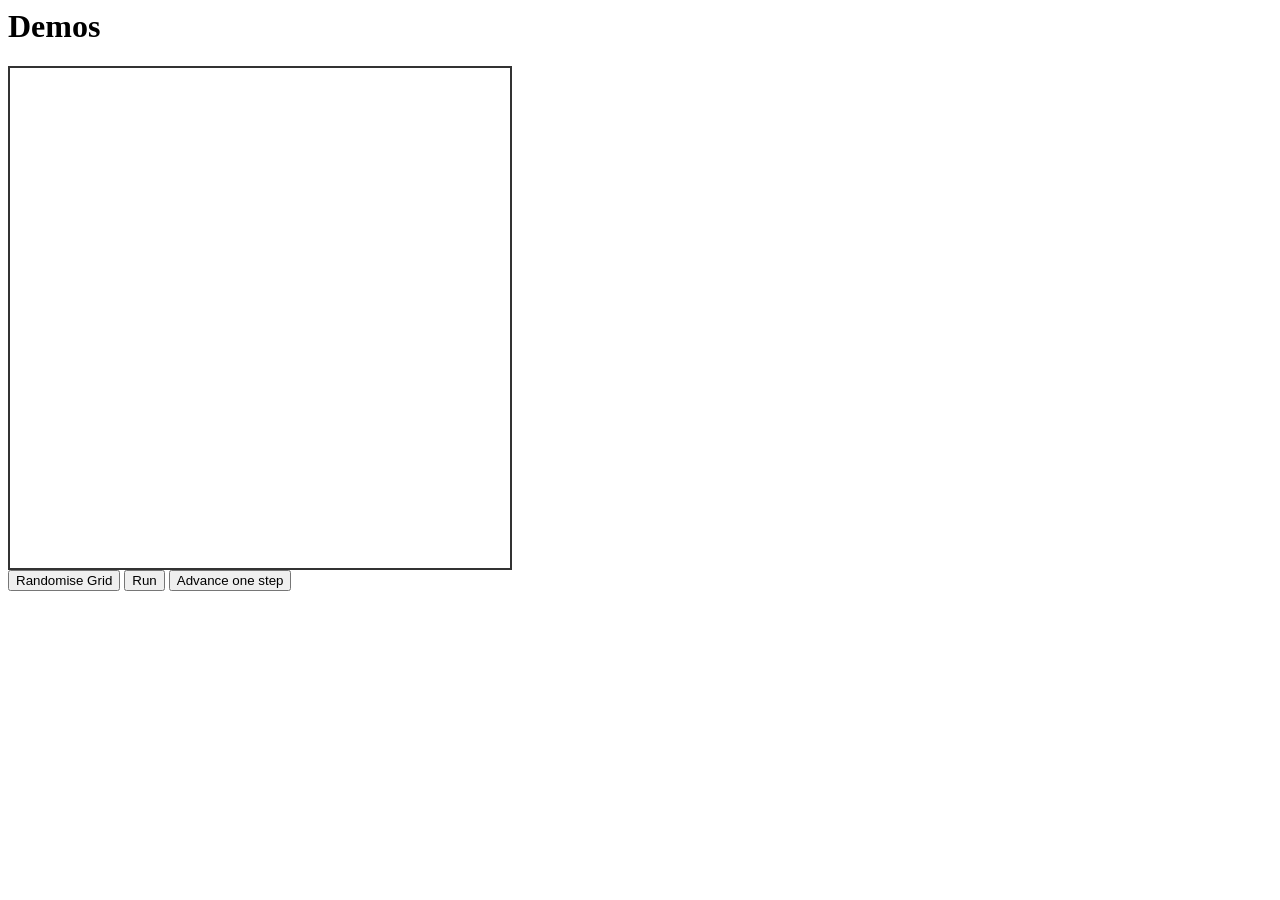
<file: life.html>
<head>
	<!-- Google Tag Manager -->
	<script>(function(w,d,s,l,i){w[l]=w[l]||[];w[l].push({'gtm.start':
	new Date().getTime(),event:'gtm.js'});var f=d.getElementsByTagName(s)[0],
	j=d.createElement(s),dl=l!='dataLayer'?'&l='+l:'';j.async=true;j.src=
	'https://www.googletagmanager.com/gtm.js?id='+i+dl;f.parentNode.insertBefore(j,f);
	})(window,document,'script','dataLayer','GTM-N2RHJV7');</script>
	<!-- End Google Tag Manager -->
	<script>
	  !function(){var analytics=window.analytics=window.analytics||[];if(!analytics.initialize)if(analytics.invoked)window.console&&console.error&&console.error("Segment snippet included twice.");else{analytics.invoked=!0;analytics.methods=["trackSubmit","trackClick","trackLink","trackForm","pageview","identify","reset","group","track","ready","alias","debug","page","once","off","on"];analytics.factory=function(t){return function(){var e=Array.prototype.slice.call(arguments);e.unshift(t);analytics.push(e);return analytics}};for(var t=0;t<analytics.methods.length;t++){var e=analytics.methods[t];analytics[e]=analytics.factory(e)}analytics.load=function(t,e){var n=document.createElement("script");n.type="text/javascript";n.async=!0;n.src="https://cdn.segment.com/analytics.js/v1/"+t+"/analytics.min.js";var a=document.getElementsByTagName("script")[0];a.parentNode.insertBefore(n,a);analytics._loadOptions=e};analytics.SNIPPET_VERSION="4.1.0";
	  analytics.load("qs7KP1SrnlSjcbhibs72qinBI5zYiNpm");
	  analytics.page();
	  }}();
	</script>
</head>
<body>
	<!-- Google Tag Manager (noscript) -->
	<noscript><iframe src="https://www.googletagmanager.com/ns.html?id=GTM-N2RHJV7"
	height="0" width="0" style="display:none;visibility:hidden"></iframe></noscript>
	<!-- End Google Tag Manager (noscript) -->
	<h1>Demos</h1>
	<canvas width="500" height="500" style="border:solid #333 2px;"></canvas>
	<br/>
	<button onclick="initialiseGrid()">Randomise Grid</button>
	<button onclick="run()">Run</button>
	<button onclick="step()">Advance one step</button>
	<script type="text/javascript" src="src/life.js"></script>
</body>
</file>
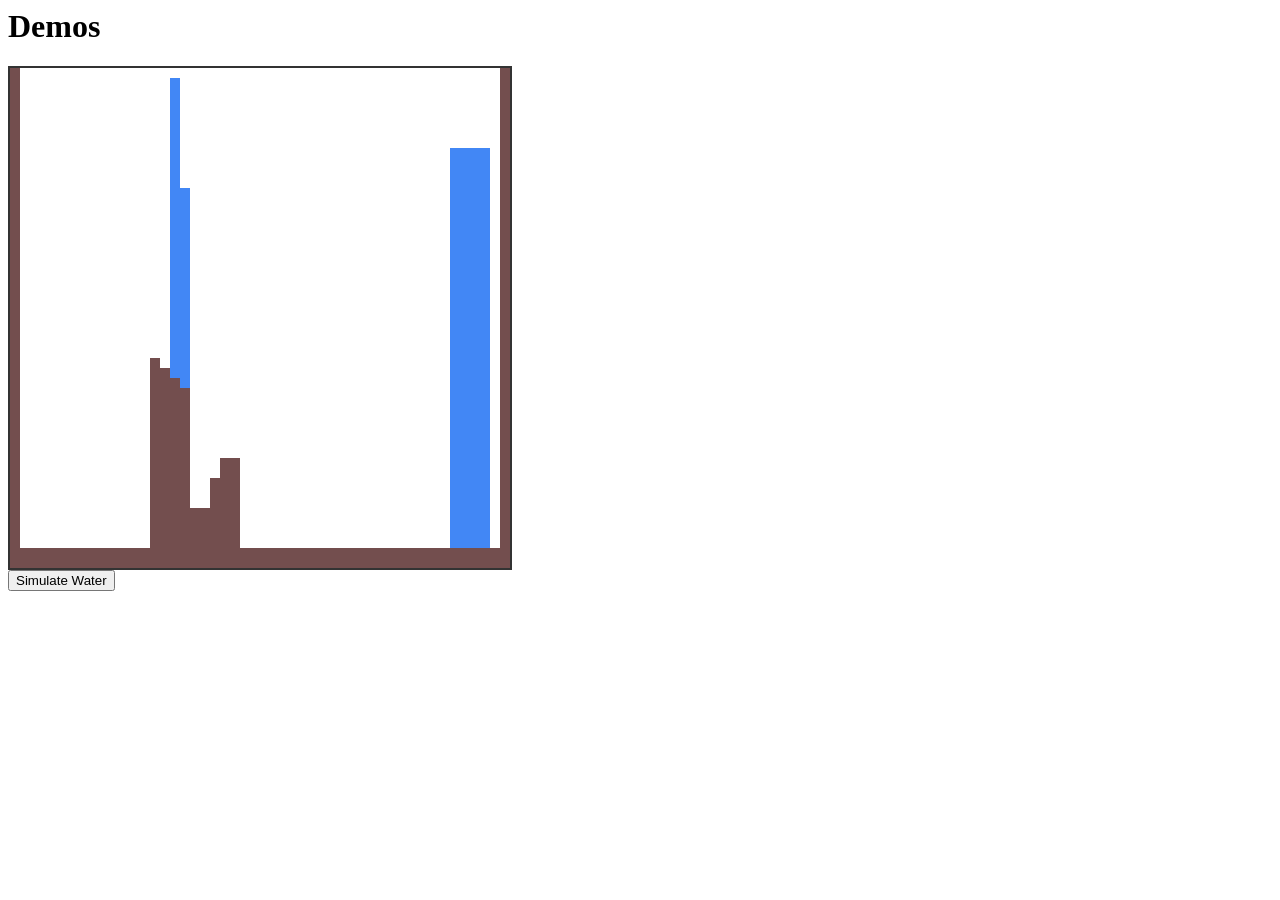
<file: water.html>
<head>
	<!-- Google Tag Manager -->
	<script>(function(w,d,s,l,i){w[l]=w[l]||[];w[l].push({'gtm.start':
	new Date().getTime(),event:'gtm.js'});var f=d.getElementsByTagName(s)[0],
	j=d.createElement(s),dl=l!='dataLayer'?'&l='+l:'';j.async=true;j.src=
	'https://www.googletagmanager.com/gtm.js?id='+i+dl;f.parentNode.insertBefore(j,f);
	})(window,document,'script','dataLayer','GTM-N2RHJV7');</script>
	<!-- End Google Tag Manager -->
	<script>
	  !function(){var analytics=window.analytics=window.analytics||[];if(!analytics.initialize)if(analytics.invoked)window.console&&console.error&&console.error("Segment snippet included twice.");else{analytics.invoked=!0;analytics.methods=["trackSubmit","trackClick","trackLink","trackForm","pageview","identify","reset","group","track","ready","alias","debug","page","once","off","on"];analytics.factory=function(t){return function(){var e=Array.prototype.slice.call(arguments);e.unshift(t);analytics.push(e);return analytics}};for(var t=0;t<analytics.methods.length;t++){var e=analytics.methods[t];analytics[e]=analytics.factory(e)}analytics.load=function(t,e){var n=document.createElement("script");n.type="text/javascript";n.async=!0;n.src="https://cdn.segment.com/analytics.js/v1/"+t+"/analytics.min.js";var a=document.getElementsByTagName("script")[0];a.parentNode.insertBefore(n,a);analytics._loadOptions=e};analytics.SNIPPET_VERSION="4.1.0";
	  analytics.load("qs7KP1SrnlSjcbhibs72qinBI5zYiNpm");
	  analytics.page();
	  }}();
	</script>
</head>
<body>
	<!-- Google Tag Manager (noscript) -->
	<noscript><iframe src="https://www.googletagmanager.com/ns.html?id=GTM-N2RHJV7"
	height="0" width="0" style="display:none;visibility:hidden"></iframe></noscript>
	<!-- End Google Tag Manager (noscript) -->
	<h1>Demos</h1>
	<canvas width="500" height="500" style="border:solid #333 2px;"></canvas>
	<br />
	<button onclick="run()">Simulate Water</button>
	<script src="src/water.js"></script>
</body>
</file>
<file: resources/css/gods.css>
.god{
	display:block;
	margin: 10px 10px;
}
.god canvas {
	margin-right: 10px;
}
.god span {
	font-family: "tahoma";
	vertical-align: top;
	font-size: 40px;
}
</file>
